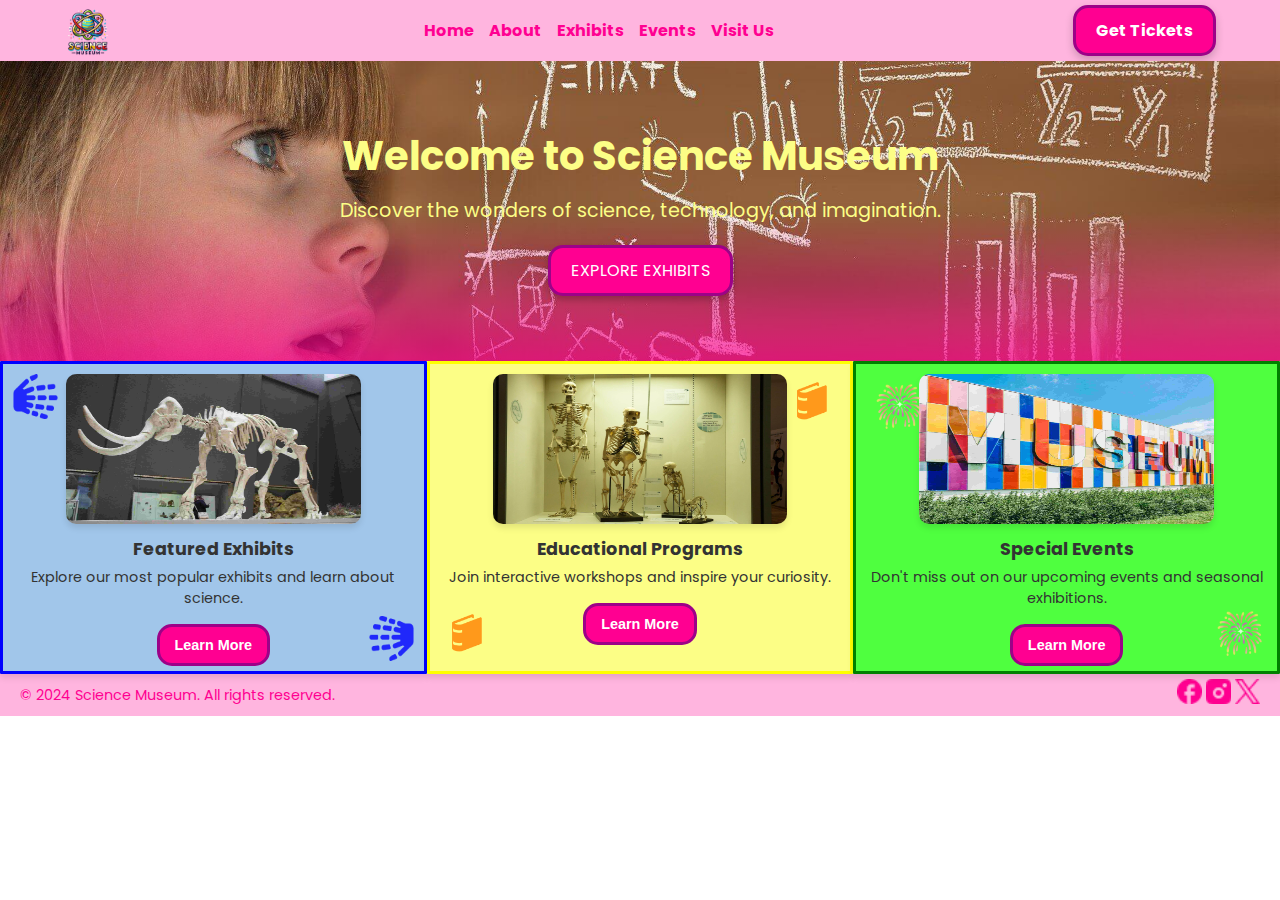
<file: index.html>
<!DOCTYPE html>
<html lang="en">

<head>
  <meta charset="UTF-8">
  <meta name="viewport" content="width=device-width, initial-scale=1.0">
  <title>Science Museum - Home</title>
  <link rel="stylesheet" href="Assets/css/home.css">
  <link rel="preconnect" href="https://fonts.googleapis.com">
  <link href="https://fonts.googleapis.com/css2?family=Poppins:wght@300;400;600;700&display=swap" rel="stylesheet">
</head>

<body>
  <!-- Header -->
  <header>
    <img src="Assets/images/science-museum-logo.png" alt="Logo" class="logo">
    <nav>
      <a href="index.html">Home</a>
      <a href="about.html">About</a>
      <a href="exhibits.html">Exhibits</a>
      <a href="events.html">Events</a>
      <a href="visit-us.html">Visit Us</a>
    </nav>
    <a href="get-tickets.html" class="btn-get-tickets">Get Tickets</a>
  </header>

  <!-- Hero Section -->
  <section class="hero">
    <div class="hero-text">
      <h1>Welcome to Science Museum</h1>
      <p>Discover the wonders of science, technology, and imagination.</p>
      <a href="exhibits.html" class="btn-explore">Explore Exhibits</a>
  </section>
  <!-- Cards Section -->
  <div class="cards">
    <div class="cards-section">
      <!-- Card 1 -->
      <div class="card-container card-featured">
        <img src="Assets/images/thumbnails/featured-exhibits-home.jpg" alt="Mammoth" class="card-image" />
        <img src="Assets/icons/hands-icon.png" alt="Hands Icon" class="icon icon-featured-left" />
        <img src="Assets/icons/hands-icon.png" alt="Hands Icon" class="icon icon-featured-right" />
        <div class="card-content">
          <h3>Featured Exhibits</h3>
          <p>Explore our most popular exhibits and learn about science.</p>
          <button class="learn-more-btn">Learn More</button>
        </div>
      </div>

      <!-- Card 2 -->
      <div class="card-container card-educational">
        <img src="Assets/images/thumbnails/educational-programs.jpg" alt="Skeleton" class="card-image" />
        <img src="Assets/icons/book-icon.png" alt="Book Icon" class="icon icon-educational-left" />
        <img src="Assets/icons/book-icon.png" alt="Book Icon" class="icon icon-educational-right" />
        <div class="card-content">
          <h3>Educational Programs</h3>
          <p>Join interactive workshops and inspire your curiosity.</p>
          <button class="learn-more-btn">Learn More</button>
        </div>
      </div>

      <!-- Card 3 -->
      <div class="card-container card-special">
        <img src="Assets/images/thumbnails/special-events.jpg" alt="Museum" class="card-image" />
        <img src="Assets/icons/fireworks-icon.png" alt="Fireworks Icon" class="icon icon-special-left" />
        <img src="Assets/icons/fireworks-icon.png" alt="Fireworks Icon" class="icon icon-special-right" />
        <div class="card-content">
          <h3>Special Events</h3>
          <p>Don't miss out on our upcoming events and seasonal exhibitions.</p>
          <button class="learn-more-btn">Learn More</button>
        </div>
      </div>
    </div>


    <!-- Footer -->
    <footer>
      <p>© 2024 Science Museum. All rights reserved.</p>
      <div class="social-icons">
        <img src="Assets/icons/facebook-icon.png" alt="Facebook">
        <img src="Assets/icons/instagram-icon.png" alt="Instagram">
        <img src="Assets/icons/X-icon.png" alt="X (Twitter)">
      </div>
    </footer>
</body>

</html>
</file>
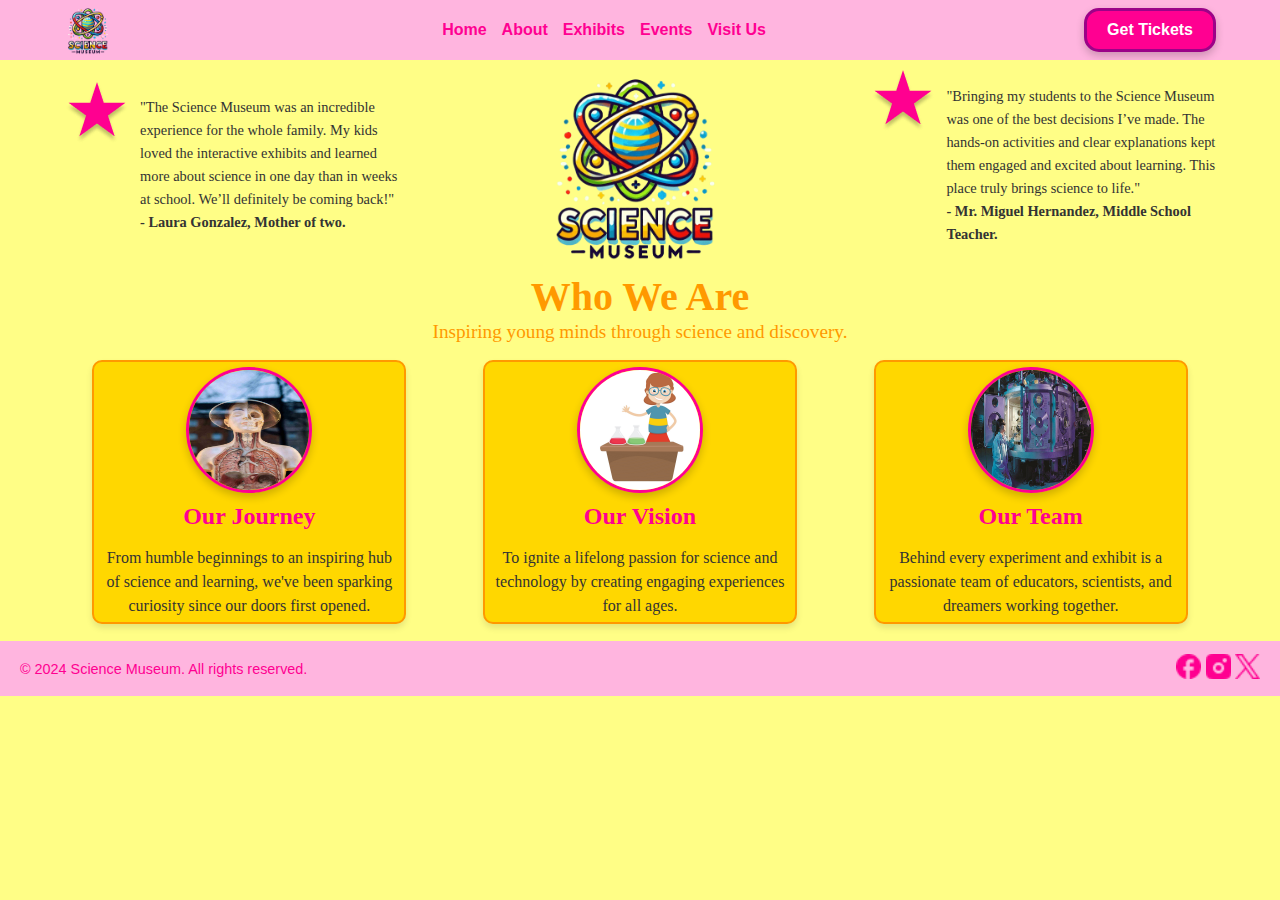
<file: about.html>
<!DOCTYPE html>
<html lang="en">

<head>
    <meta charset="UTF-8">
    <meta name="viewport" content="width=device-width, initial-scale=1.0">
    <title>About - Science Museum</title>
    <link rel="stylesheet" href="Assets/css/about.css">
</head>

<body>
    <!-- Header -->
    <header>
        <img src="Assets/images/science-museum-logo.png" alt="Science Museum Logo" class="logo">
        <nav>
            <a href="index.html">Home</a>
            <a href="about.html">About</a>
            <a href="exhibits.html">Exhibits</a>
            <a href="events.html">Events</a>
            <a href="visit.html">Visit Us</a>
        </nav>
        <a href="get-tickets.html" class="btn-get-tickets">Get Tickets</a>
    </header>

    <!-- Testimonials section and Logo -->
    <div class="testimonials-section">
        <div class="testimonial left">
            <img src="Assets/icons/quote-star.png" alt="Star Icon" class="star-icon">
            <p>
                <span>"The Science Museum was an incredible experience for the whole family. My kids loved the
                    interactive exhibits and learned more about science in one day than in weeks at school. We’ll
                    definitely be coming back!"</span>
                <br><strong>- Laura Gonzalez, Mother of two.</strong>
            </p>
        </div>
        <div class="logo-center">
            <img src="Assets/images/science-museum-logo.png" alt="Science Museum Logo">
        </div>
        <div class="testimonial right">
            <img src="Assets/icons/quote-star.png" alt="Star Icon" class="star-icon">
            <p>
                <span>"Bringing my students to the Science Museum was one of the best decisions I’ve made. The hands-on
                    activities and clear explanations kept them engaged and excited about learning. This place truly
                    brings science to life."</span>
                <br><strong>- Mr. Miguel Hernandez, Middle School Teacher.</strong>
            </p>
        </div>
    </div>

    <!-- Title Principal -->
    <div class="who-we-are-section">
        <h1>Who We Are</h1>
        <p>Inspiring young minds through science and discovery.</p>
    </div>
    <!-- Section Our Journey, Vision, Team -->
    <div class="our-section">
        <div class="our-card">
            <img src="Assets/images/our-journey.jpg" alt="Journey Image" class="circle-image">
            <h3>Our Journey</h3>
            <p>From humble beginnings to an inspiring hub of science and learning, we've been sparking curiosity since
                our doors first opened.</p>
        </div>
        <div class="our-card">
            <img src="Assets/images/our-vision.jpg" alt="Vision Image" class="circle-image">
            <h3>Our Vision</h3>
            <p>To ignite a lifelong passion for science and technology by creating engaging experiences for all ages.
            </p>
        </div>
        <div class="our-card">
            <img src="Assets/images/our-team.jpg" alt="Team Image" class="circle-image">
            <h3>Our Team</h3>
            <p>Behind every experiment and exhibit is a passionate team of educators, scientists, and dreamers working
                together.</p>
        </div>
    </div>

    <!-- Footer -->
    <footer>
        <p>© 2024 Science Museum. All rights reserved.</p>
        <div class="social-icons">
            <img src="Assets/icons/facebook-icon.png" alt="Facebook">
            <img src="Assets/icons/instagram-icon.png" alt="Instagram">
            <img src="Assets/icons/X-icon.png" alt="X (Twitter)">
        </div>
    </footer>
</body>

</html>
</file>
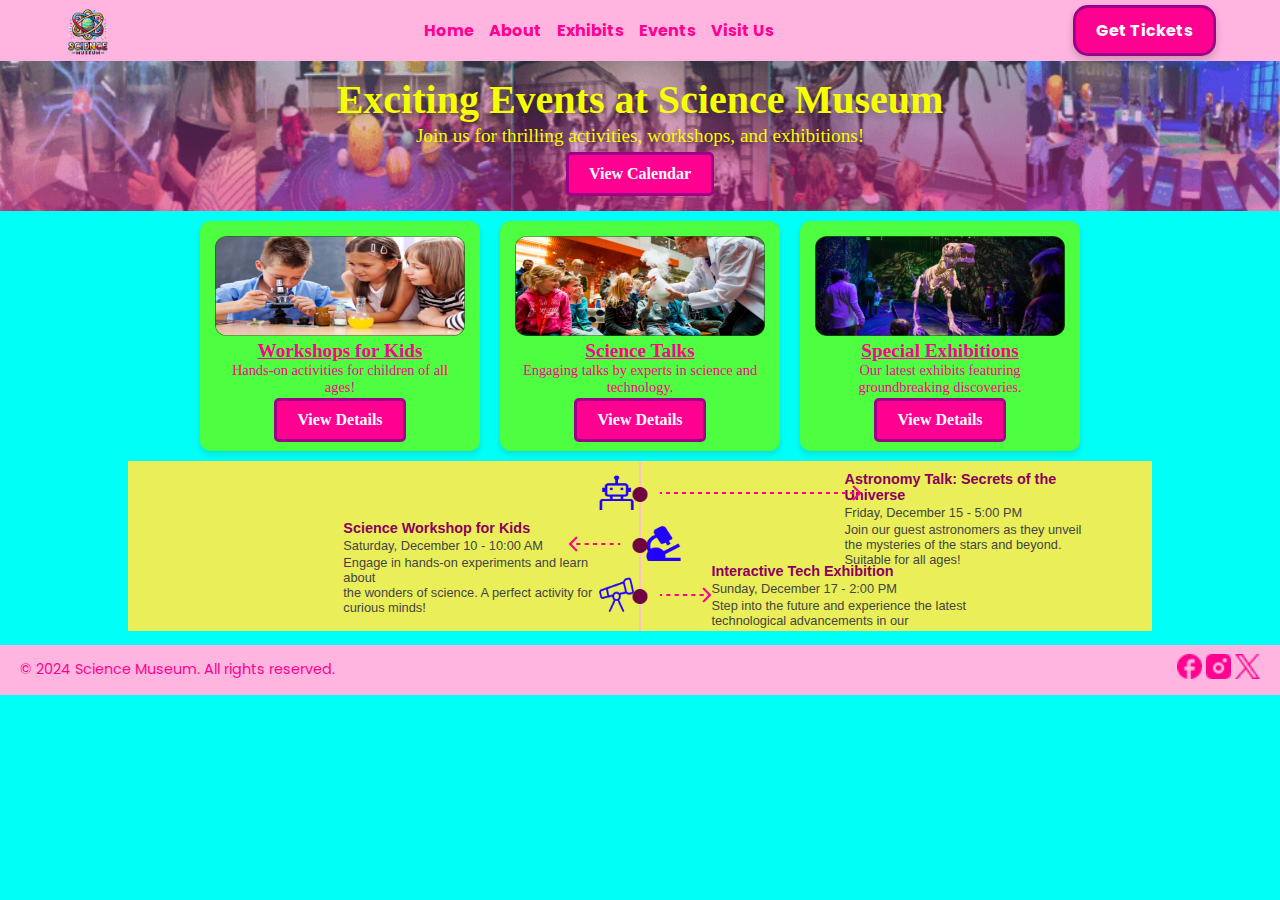
<file: events.html>
<!DOCTYPE html>
<html lang="en">

<head>
  <meta charset="UTF-8">
  <meta name="viewport" content="width=device-width, initial-scale=1.0">
  <title>Events - Science Museum</title>
  <link rel="stylesheet" href="Assets/css/events.css">
  <link rel="preconnect" href="https://fonts.googleapis.com">
  <link href="https://fonts.googleapis.com/css2?family=Poppins:wght@300;400;600;700&display=swap" rel="stylesheet">
</head>

<body>
  <!-- Header -->
  <header>
    <img src="Assets/images/science-museum-logo.png" alt="Science Museum Logo" class="logo">
    <nav>
      <a href="index.html">Home</a>
      <a href="about.html">About</a>
      <a href="exhibits.html">Exhibits</a>
      <a href="events.html">Events</a>
      <a href="visit.html">Visit Us</a>
    </nav>
    <a href="tickets.html" class="btn-get-tickets">Get Tickets</a>
  </header>
  <!-- Hero Section -->
  <section class="hero-section">
    <div class="hero-overlay">
      <h1>Exciting Events at Science Museum</h1>
      <p>Join us for thrilling activities, workshops, and exhibitions!</p>
      <a href="#" class="btn-hero">View Calendar</a>
    </div>
  </section>
  <!-- Events Section -->
  <section class="events-section">
    <div class="event-card">
      <img src="Assets/images/workshops-for-kids.png" alt="Workshops for Kids">
      <h3>Workshops for Kids</h3>
      <p>Hands-on activities for children of all ages!</p>
      <a href="#" class="btn-event">View Details</a>
    </div>
    <div class="event-card">
      <img src="Assets/images/science-talks.png" alt="Science Talks">
      <h3>Science Talks</h3>
      <p>Engaging talks by experts in science and technology.</p>
      <a href="#" class="btn-event">View Details</a>
    </div>
    <div class="event-card">
      <img src="Assets/images/special-exhibitions.png" alt="Special Exhibitions">
      <h3>Special Exhibitions</h3>
      <p>Our latest exhibits featuring groundbreaking discoveries.</p>
      <a href="#" class="btn-event">View Details</a>
    </div>
  </section>

  <div class="timeline-container">
    <!-- Central Line -->
    <div class="timeline-line"></div>

    <!-- Circles -->
    <div class="circle circle-top">
      <img src="Assets/icons/icon-circle-point.png" alt="Circle Icon" />
    </div>
    <div class="circle circle-middle">
      <img src="Assets/icons/icon-circle-point.png" alt="Circle Icon" />
    </div>
    <div class="circle circle-bottom">
      <img src="Assets/icons/icon-circle-point.png" alt="Circle Icon" />
    </div>

    <!-- Event Icons -->
    <div class="event-icon event-top">
      <img src="Assets/icons/timeline-tech.png" alt="Tech Icon" />
    </div>
    <div class="event-icon event-middle">
      <img src="Assets/icons/timeline-workshops.png" alt="Workshops Icon" />
    </div>
    <div class="event-icon event-bottom">
      <img src="Assets/icons/timeline-astronomy.png" alt="Astronomy Icon" />
    </div>

    <!-- Arrows -->
    <div class="arrow arrow-top">
      <img src="Assets/icons/icon-arrow-top.png" alt="Left Arrow" />
    </div>
    <div class="arrow arrow-middle">
      <img src="Assets/icons/icon-arrow-middle.png" alt="Right Arrow" />
    </div>
    <div class="arrow arrow-bottom">
      <img src="Assets/icons/icon-arrow-down.png" alt="Left Arrow" />
    </div>
    <!-- Text Container -->
    <div class="text-container">
      <!-- Top Text -->
      <div class="text text-top">
        <h3>Astronomy Talk: Secrets of the Universe</h3>
        <p>Friday, December 15 - 5:00 PM</p>
        <p>Join our guest astronomers as they unveil the mysteries of the stars and beyond. Suitable for all ages!</p>
      </div>
      <!-- Middle Text -->
      <div class="text text-middle">
        <h3>Science Workshop for Kids</h3>
        <p>Saturday, December 10 - 10:00 AM</p>
        <p>Engage in hands-on experiments and learn about <br> the wonders of science. A perfect activity for curious
          minds!</p>
      </div>
      <!-- Bottom Text -->
      <div class="text text-bottom">
        <h3>Interactive Tech Exhibition</h3>
        <p>Sunday, December 17 - 2:00 PM</p>
        <p>Step into the future and experience the latest technological advancements in our interactive gallery!</p>
      </div>
    </div>
  </div>
  <!-- Footer -->
  <footer>
    <p>© 2024 Science Museum. All rights reserved.</p>
    <div class="social-icons">
      <img src="Assets/icons/facebook-icon.png" alt="Facebook">
      <img src="Assets/icons/instagram-icon.png" alt="Instagram">
      <img src="Assets/icons/X-icon.png" alt="X (Twitter)">
    </div>
  </footer>
</body>

</html>
</file>
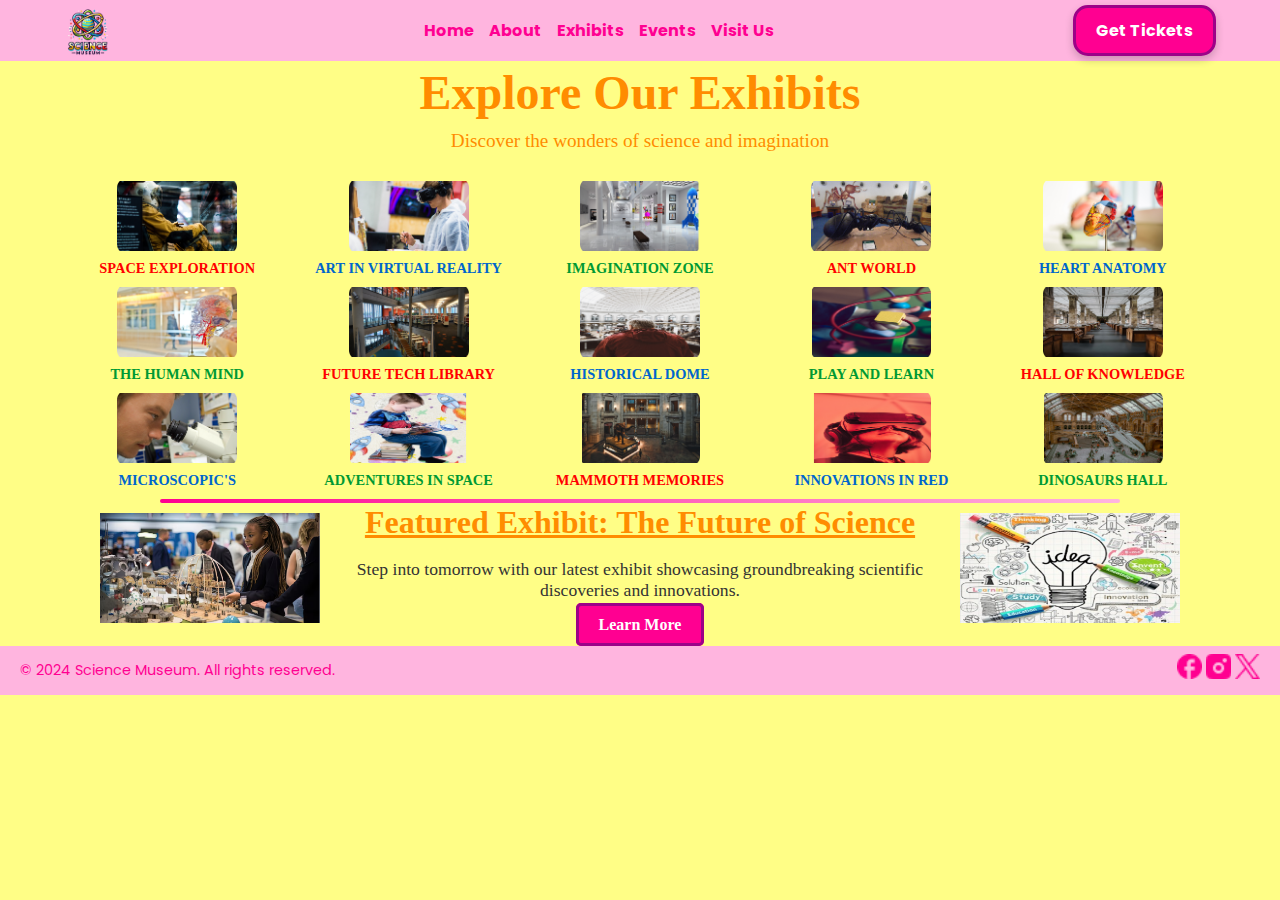
<file: exhibits.html>
<!DOCTYPE html>
<html lang="en">

<head>
  <meta charset="UTF-8">
  <meta name="viewport" content="width=device-width, initial-scale=1.0">
  <title>Exhibits - Science Museum</title>
  <link rel="stylesheet" href="Assets/css/exhibits.css">
  <link rel="preconnect" href="https://fonts.googleapis.com">
  <link href="https://fonts.googleapis.com/css2?family=Poppins:wght@300;400;600;700&display=swap" rel="stylesheet">
</head>

<body>
  <!-- Header -->
  <header>
    <img src="Assets/images/science-museum-logo.png" alt="Science Museum Logo" class="logo">
    <nav>
      <a href="index.html">Home</a>
      <a href="about.html">About</a>
      <a href="exhibits.html">Exhibits</a>
      <a href="events.html">Events</a>
      <a href="visit.html">Visit Us</a>
    </nav>
    <a href="tickets.html" class="btn-get-tickets">Get Tickets</a>
  </header>
  <!-- Hero Section -->
  <div class="hero-section">
    <div class="hero-content">
      <h1>Explore Our Exhibits</h1>
      <p>Discover the wonders of science and imagination</p>
    </div>
  </div>
  <!-- Exhibits Section -->
  <div class="exhibits-section">
    <div class="exhibit-grid">
      <!-- Exhibits Cards -->
      <div class="exhibit-card">
        <img src="Assets/images/thumbnails/space-exploration.png" alt="Space Exploration">
        <h3 class="title-red">Space Exploration</h3>
      </div>
      <div class="exhibit-card">
        <img src="Assets/images/thumbnails/art-virtual-reality.png" alt="Art in Virtual Reality">
        <h3 class="title-blue">Art in Virtual Reality</h3>
      </div>
      <div class="exhibit-card">
        <img src="Assets/images/thumbnails/imagination-zone.png" alt="Imagination Zone">
        <h3 class="title-green">Imagination Zone</h3>
      </div>
      <div class="exhibit-card">
        <img src="Assets/images/thumbnails/ant-world.png" alt="Ant World">
        <h3 class="title-red">Ant World</h3>
      </div>
      <div class="exhibit-card">
        <img src="Assets/images/thumbnails/heart-anatomy.png" alt="Heart Anatomy">
        <h3 class="title-blue">Heart Anatomy</h3>
      </div>
      <div class="exhibit-card">
        <img src="Assets/images/thumbnails/the-human-mind.png" alt="The Human Mind">
        <h3 class="title-green">The Human Mind</h3>
      </div>
      <div class="exhibit-card">
        <img src="Assets/images/thumbnails/future-tech-library.png" alt="Future Tech Library">
        <h3 class="title-red">Future Tech Library</h3>
      </div>
      <div class="exhibit-card">
        <img src="Assets/images/thumbnails/historical-dome.png" alt="Historical Dome">
        <h3 class="title-blue">Historical Dome</h3>
      </div>
      <div class="exhibit-card">
        <img src="Assets/images/thumbnails/play-and-learn.png" alt="Play and Learn">
        <h3 class="title-green">Play and Learn</h3>
      </div>
      <div class="exhibit-card">
        <img src="Assets/images/thumbnails/hall-of-knowledge.png" alt="Hall of Knowledge">
        <h3 class="title-red">Hall of Knowledge</h3>
      </div>
      <div class="exhibit-card">
        <img src="Assets/images/thumbnails/microscopics.png" alt="Microscopic's">
        <h3 class="title-blue">Microscopic's</h3>
      </div>
      <div class="exhibit-card">
        <img src="Assets/images/thumbnails/adventures-in-space.png" alt="Adventures in Space">
        <h3 class="title-green">Adventures in Space</h3>
      </div>
      <div class="exhibit-card">
        <img src="Assets/images/thumbnails/mammoth-memories.png" alt="Mammoth Memories">
        <h3 class="title-red">Mammoth Memories</h3>
      </div>
      <div class="exhibit-card">
        <img src="Assets/images/thumbnails/innovations-in-red.png" alt="Innovations in Red">
        <h3 class="title-blue">Innovations in Red</h3>
      </div>
      <div class="exhibit-card">
        <img src="Assets/images/thumbnails/dinosaurs-hall.png" alt="Dinosaurs Hall">
        <h3 class="title-green">Dinosaurs Hall</h3>
      </div>
    </div>
  </div>
  <!-- Separator -->
  <div class="separator"></div>

  <!-- Featured Exhibits Section -->

  <div class="featured-exhibit">
    <div class="exhibit-content">
      <img src="Assets/images/thumbnails/featured-exhibit.png" alt="Exhibit Image Left" class="exhibit-image left">
      <div class="exhibit-text">
        <h2>Featured Exhibit: The Future of Science</h2>
        <p>
          Step into tomorrow with our latest exhibit showcasing groundbreaking scientific discoveries and innovations.
        </p>
        <a href="#" class="btn-learn-more">Learn More</a>
      </div>
      <img src="Assets/images/thumbnails/idea-lightbulb.png" alt="Exhibit Image Right" class="exhibit-image right">
    </div>
  </div>

  <!-- Footer -->
  <footer>
    <p>© 2024 Science Museum. All rights reserved.</p>
    <div class="social-icons">
      <img src="Assets/icons/facebook-icon.png" alt="Facebook">
      <img src="Assets/icons/instagram-icon.png" alt="Instagram">
      <img src="Assets/icons/X-icon.png" alt="X (Twitter)">
    </div>
  </footer>
</body>

</html>
</file>
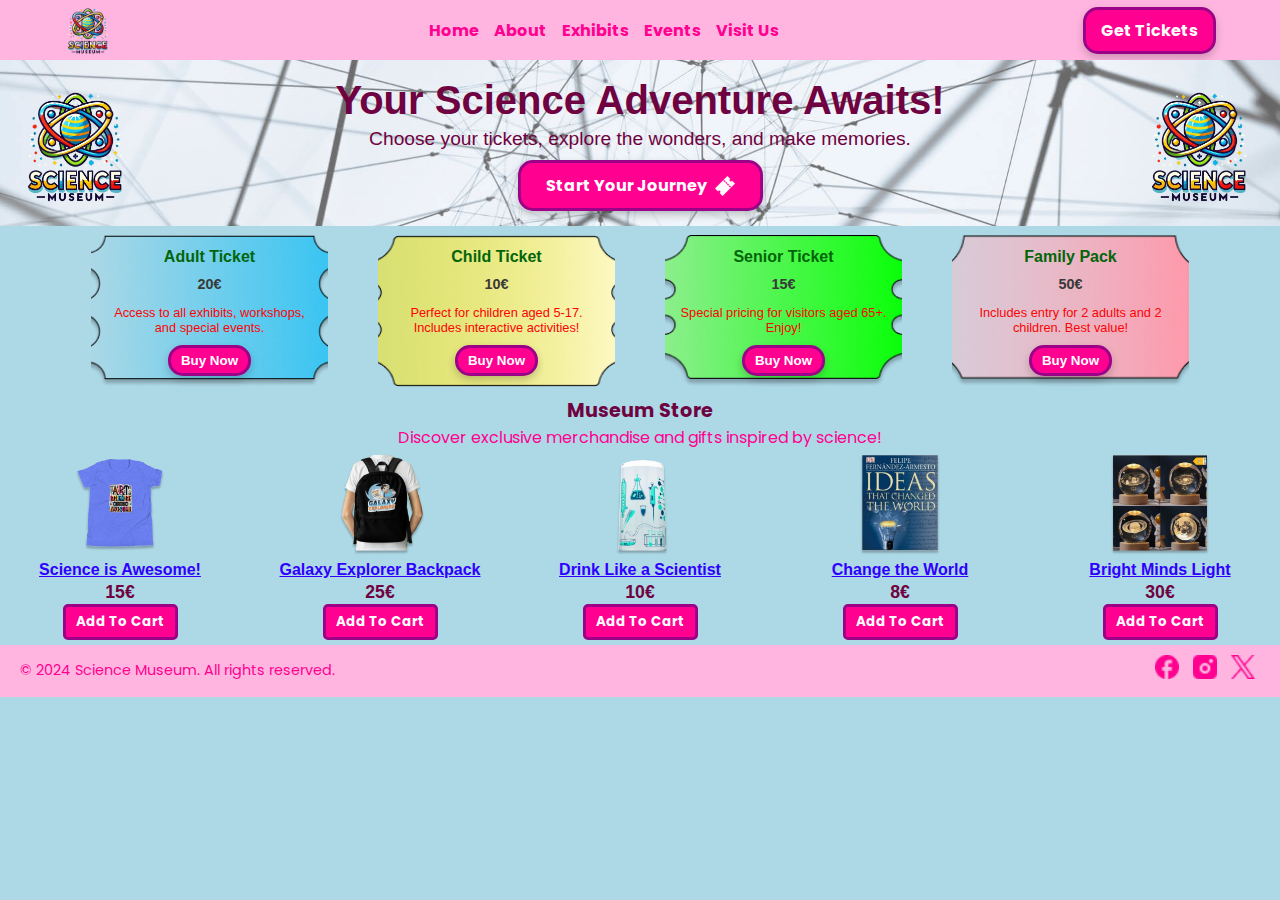
<file: get-tickets.html>
<!DOCTYPE html>
<html lang="en">

<head>
  <meta charset="UTF-8" />
  <meta name="viewport" content="width=device-width, initial-scale=1.0" />
  <title>Get Tickets - Science Museum</title>
  <link rel="stylesheet" href="Assets/css/get-tickets.css" />
  <link rel="preconnect" href="https://fonts.googleapis.com" />
  <link href="https://fonts.googleapis.com/css2?family=Poppins:wght@300;400;600;700&display=swap" rel="stylesheet" />
</head>

<body>
  <!-- Header -->
  <header>
    <img src="Assets/images/science-museum-logo.png" alt="Science Museum Logo" class="logo" />
    <nav>
      <a href="index.html">Home</a>
      <a href="about.html">About</a>
      <a href="exhibits.html">Exhibits</a>
      <a href="events.html">Events</a>
      <a href="visit.html">Visit Us</a>
    </nav>
    <a href="get-tickets.html" class="btn-get-tickets">Get Tickets</a>
  </header>
  <!-- Hero -->
  <section class="hero">
    <div class="hero-content">
      <!-- Left Icon -->
      <img src="Assets/images/science-museum-logo.png" alt="Left Icon" class="hero-icon">

      <!-- Title -->
      <div class="hero-text">
        <h1>Your Science Adventure Awaits!</h1>
        <h2>Choose your tickets, explore the wonders, and make memories.</h2>
        <a href="#" class="btn-hero">
          Start Your Journey
          <img src="Assets/icons/ticket-icon.png" alt="Arrow Icon" class="btn-icon">
        </a>
      </div>

      <!-- Right Icon -->
      <img src="Assets/images/science-museum-logo.png" alt="Right Icon" class="hero-icon">
    </div>
  </section>

  <!-- Tickets -->
  <section class="tickets">
    <div class="ticket" style="background-image: url('Assets/images/ticket-adult.png');">
      <div class="ticket-content">
        <h3>Adult Ticket</h3>
        <p class="price">20€</p>
        <p class="description">Access to all exhibits, workshops, and special events.</p>
        <button class="btn-buy">Buy Now</button>
      </div>
    </div>
    <div class="ticket" style="background-image: url('Assets/images/ticket-child.png');">
      <div class="ticket-content">
        <h3>Child Ticket</h3>
        <p class="price">10€</p>
        <p class="description">Perfect for children aged 5-17. Includes interactive activities!</p>
        <button class="btn-buy">Buy Now</button>
      </div>
    </div>
    <div class="ticket" style="background-image: url('Assets/images/ticket-senior.png');">
      <div class="ticket-content">
        <h3>Senior Ticket</h3>
        <p class="price">15€</p>
        <p class="description">Special pricing for visitors aged 65+. Enjoy!</p>
        <button class="btn-buy">Buy Now</button>
      </div>
    </div>
    <div class="ticket" style="background-image: url('Assets/images/ticket-family.png');">
      <div class="ticket-content">
        <h3>Family Pack</h3>
        <p class="price">50€</p>
        <p class="description">Includes entry for 2 adults and 2 children. Best value!</p>
        <button class="btn-buy">Buy Now</button>
      </div>
    </div>
  </section>
  <!-- Store -->
  <section class="store">
    <h2 class="store-title">Museum Store</h2>
    <p class="store-description">Discover exclusive merchandise and gifts inspired by science!</p>

    <div class="store-items">
      <!-- Item 1 -->
      <div class="store-item">
        <img src="Assets/images/science-awesome-tshirt.png" alt="Science is Awesome T-shirt" class="product-image">
        <h3 class="product-name">Science is Awesome!</h3>
        <p class="product-price">15€</p>
        <button class="add-to-cart">Add To Cart</button>
      </div>
      <!-- Item 2 -->
      <div class="store-item">
        <img src="Assets/images/galaxy-explorer-backpack.png" alt="Galaxy Explorer Backpack" class="product-image">
        <h3 class="product-name">Galaxy Explorer Backpack</h3>
        <p class="product-price">25€</p>
        <button class="add-to-cart">Add To Cart</button>
      </div>
      <!-- Item 3 -->
      <div class="store-item">
        <img src="Assets/images/drink-like-a-scientist.png" alt="Drink Like a Scientist" class="product-image">
        <h3 class="product-name">Drink Like a Scientist</h3>
        <p class="product-price">10€</p>
        <button class="add-to-cart">Add To Cart</button>
      </div>
      <!-- Itemo 4 -->
      <div class="store-item">
        <img src="Assets/images/ideas-that-changed-world.png" alt="Ideas That Change the World" class="product-image">
        <h3 class="product-name">Change the World</h3>
        <p class="product-price">8€</p>
        <button class="add-to-cart">Add To Cart</button>
      </div>
      <!-- Item 5 -->
      <div class="store-item">
        <img src="Assets/images/bright-minds-light.png" alt="Bright Minds Light" class="product-image">
        <h3 class="product-name">Bright Minds Light</h3>
        <p class="product-price">30€</p>
        <button class="add-to-cart">Add To Cart</button>
      </div>
    </div>
  </section>


  <!-- Footer -->
  <footer>
    <p>© 2024 Science Museum. All rights reserved.</p>
    <div class="social-icons">
      <img src="Assets/icons/facebook-icon.png" alt="Facebook" />
      <img src="Assets/icons/instagram-icon.png" alt="Instagram" />
      <img src="Assets/icons/X-icon.png" alt="X (Twitter)" />
    </div>
  </footer>
</body>

</html>
</file>
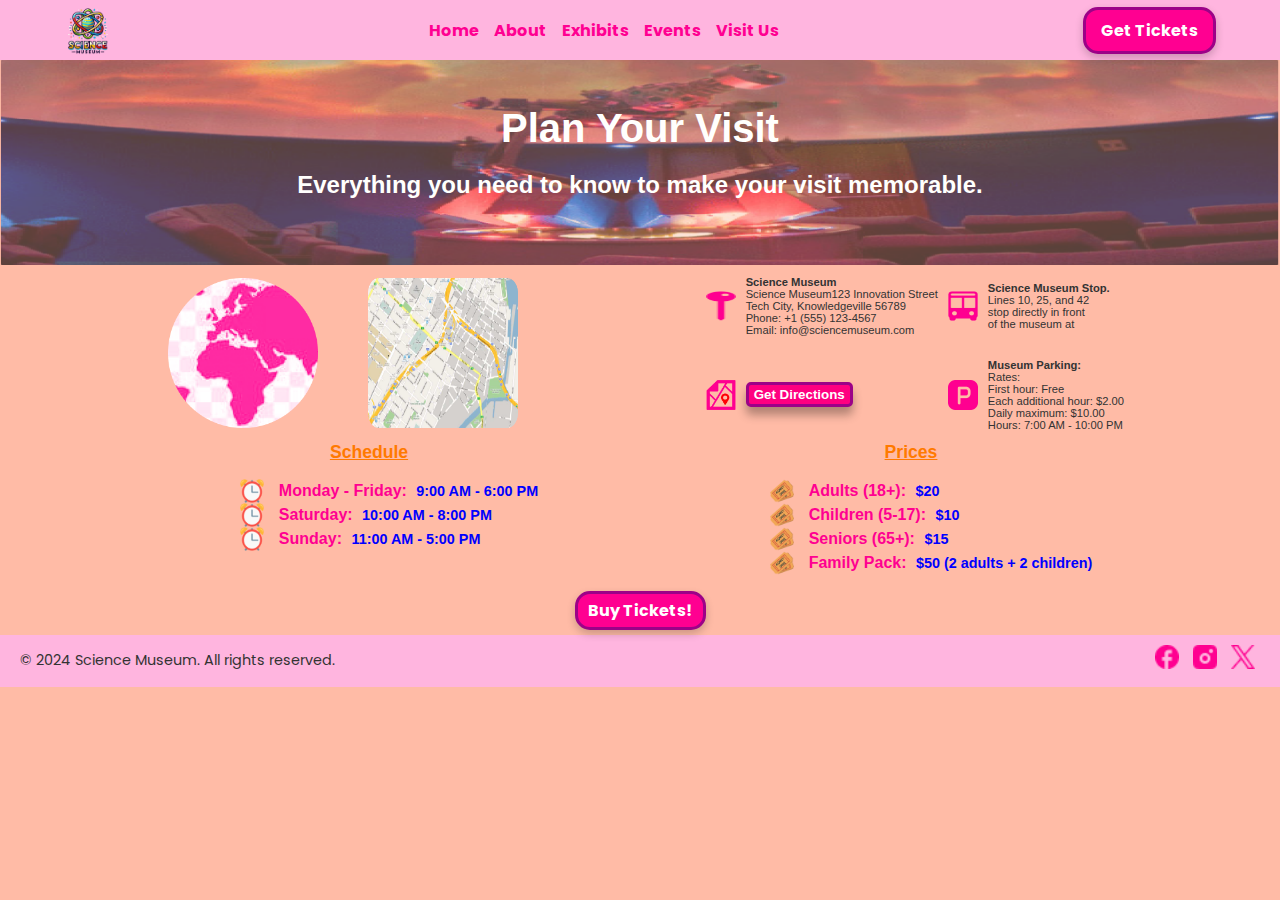
<file: visit.html>
<!DOCTYPE html>
<html lang="en">

<head>
    <meta charset="UTF-8" />
    <meta name="viewport" content="width=device-width, initial-scale=1.0" />
    <title>Visit Us - Science Museum</title>
    <link rel="stylesheet" href="Assets/css/visit-us.css" />
    <link rel="preconnect" href="https://fonts.googleapis.com" />
    <link href="https://fonts.googleapis.com/css2?family=Poppins:wght@300;400;600;700&display=swap" rel="stylesheet" />
</head>

<body>
    <!-- Header -->
    <header>
        <img src="Assets/images/science-museum-logo.png" alt="Science Museum Logo" class="logo" />
        <nav>
            <a href="index.html">Home</a>
            <a href="about.html">About</a>
            <a href="exhibits.html">Exhibits</a>
            <a href="events.html">Events</a>
            <a href="visit.html">Visit Us</a>
        </nav>
        <a href="get-tickets.html" class="btn-get-tickets">Get Tickets</a>
    </header>
    <!-- Hero Section -->
    <section class="hero">
        <div class="hero-text">
            <h1>Plan Your Visit</h1>
            <h2>Everything you need to know to make your visit memorable.</h2>
        </div>
    </section>
    <!-- Container Info -->
    <div class="info-container">
        <!-- Left Big Icons -->
        <div class="left-icons">
            <img src="Assets/icons/icon-world.png" alt="World Icon" class="big-icon" />
            <img src="Assets/icons/icon-map-location.png" alt="Map Icon" class="big-icon" />
        </div>

        <!-- Right Icons -->
        <div class="right-icons">
            <div class="icon-text">
                <img src="Assets/icons/icon-directions.png" alt="Directions Icon" class="small-icon" />
                <p>
                    <strong>Science Museum</strong><br />Science Museum123 Innovation
                    Street <br />Tech City, Knowledgeville 56789 <br />Phone: +1 (555)
                    123-4567 <br />Email: info@sciencemuseum.com
                </p>
            </div>
            <div class="icon-text">
                <img src="Assets/icons/icon-bus.png" alt="Bus Icon" class="small-icon" />
                <p>
                    <strong>Science Museum Stop. </strong><br />Lines 10, 25, and 42
                    <br />stop directly in front <br />
                    of the museum at
                </p>
            </div>
            <div class="icon-text">
                <img src="Assets/icons/icon-map-directions.png" alt="Map Directions Icon" class="small-icon" />
                <button class="btn">Get Directions</button>
            </div>
            <div class="icon-text">
                <img src="Assets/icons/icon-parking.png" alt="Parking Icon" class="small-icon" />
                <p>
                    <strong>Museum Parking:</strong><br />
                    Rates: <br />First hour: Free <br />Each additional hour: $2.00
                    <br />Daily maximum: $10.00 <br />Hours: 7:00 AM - 10:00 PM
                </p>
            </div>
        </div>
    </div>
    <!-- Bottom Information Container -->
    <div class="info-container-down">
        <!-- Schedule COntainer -->
        <div class="schedule-container">
            <h3 class="section-title">Schedule</h3>
            <ul class="schedule-list">
                <li>
                    <img src="Assets/icons/icon-watch.png" alt="Clock Icon" class="schedule-icon" />
                    <span>
                        <h4>Monday - Friday:</h4>
                        <h5>9:00 AM - 6:00 PM</h5>
                    </span>
                </li>
                <li>
                    <img src="Assets/icons/icon-watch.png" alt="Clock Icon" class="schedule-icon" />
                    <span>
                        <h4>Saturday:</h4>
                        <h5>10:00 AM - 8:00 PM</h5>
                    </span>
                </li>
                <li>
                    <img src="Assets/icons/icon-watch.png" alt="Clock Icon" class="schedule-icon" />
                    <span>
                        <h4>Sunday:</h4>
                        <h5>11:00 AM - 5:00 PM</h5>
                    </span>
                </li>
            </ul>
        </div>
        <!-- Prices Container -->
        <div class="prices-container">
            <h3 class="section-title">Prices</h3>
            <ul class="prices-list">
                <li>
                    <img src="Assets/icons/icon-ticket.png" alt="Ticket Icon" class="prices-icon" />
                    <span>
                        <h4>Adults (18+):</h4>
                        <h5>$20</h5>
                    </span>
                </li>
                <li>
                    <img src="Assets/icons/icon-ticket.png" alt="Ticket Icon" class="prices-icon" />
                    <span>
                        <h4>Children (5-17):</h4>
                        <h5>$10</h5>
                    </span>
                </li>
                <li>
                    <img src="Assets/icons/icon-ticket.png" alt="Ticket Icon" class="prices-icon" />
                    <span>
                        <h4>Seniors (65+):</h4>
                        <h5>$15</h5>
                    </span>
                </li>
                <li>
                    <img src="Assets/icons/icon-ticket.png" alt="Ticket Icon" class="prices-icon" />
                    <span>
                        <h4>Family Pack:</h4>
                        <h5>$50 (2 adults + 2 children)</h5>
                    </span>
                </li>
            </ul>
        </div>
    </div>
    <!-- Button -->
    <div class="container-button">
        <a href="get-tickets.html" class="btn-buy-tickets">Buy Tickets!</a>
    </div>
    <!-- Footer -->
    <footer>
        <p>© 2024 Science Museum. All rights reserved.</p>
        <div class="social-icons">
            <img src="Assets/icons/facebook-icon.png" alt="Facebook" />
            <img src="Assets/icons/instagram-icon.png" alt="Instagram" />
            <img src="Assets/icons/X-icon.png" alt="X (Twitter)" />
        </div>
    </footer>
</body>

</html>
</file>
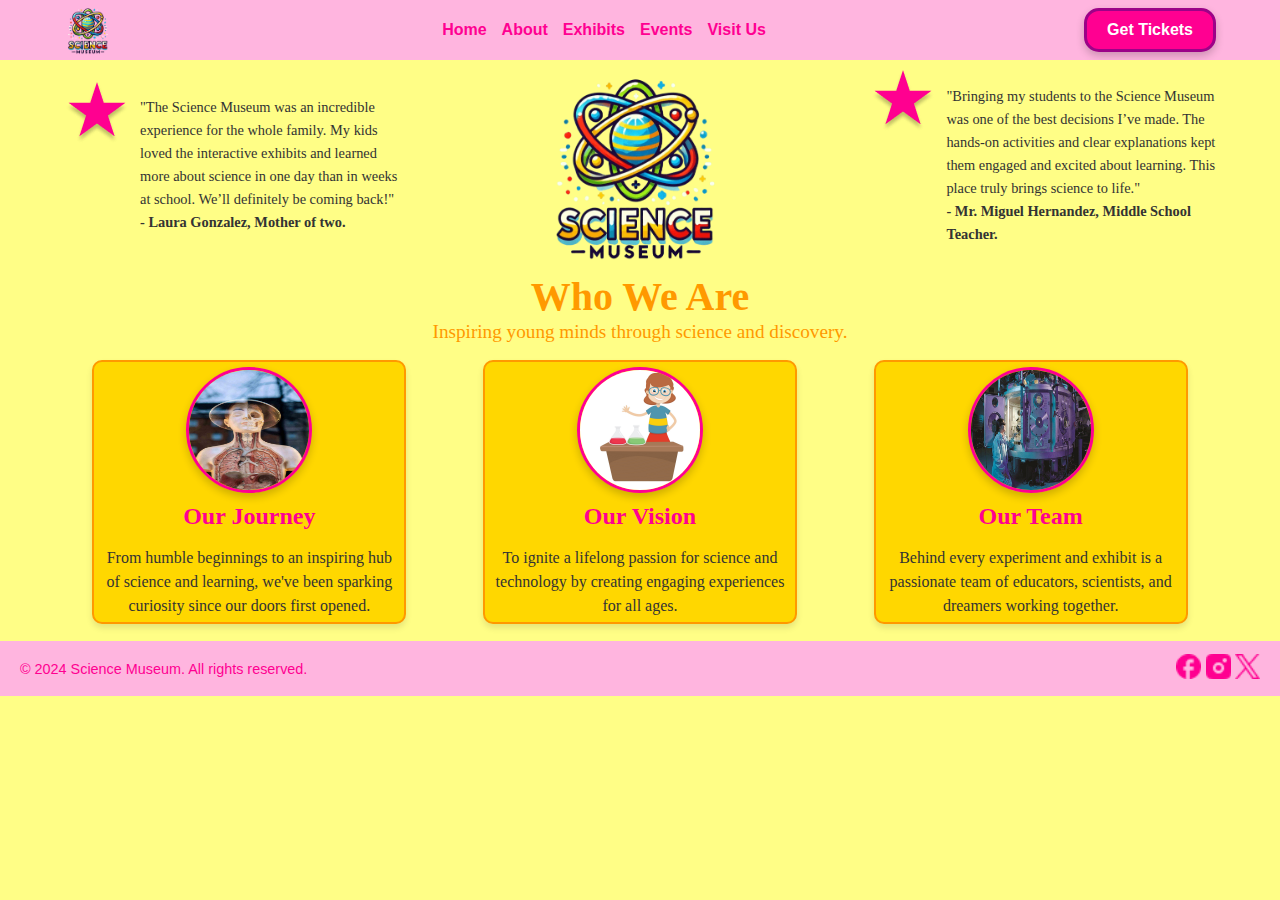
<file: Assets/pages/about.html>
<!DOCTYPE html>
<html lang="en">

<head>
    <meta charset="UTF-8">
    <meta name="viewport" content="width=device-width, initial-scale=1.0">
    <title>About - Science Museum</title>
    <link rel="stylesheet" href="../css/about.css">
</head>

<body>
    <!-- Header -->
    <header>
        <img src="../images/science-museum-logo.png" alt="Science Museum Logo" class="logo">
        <nav>
            <a href="index.html">Home</a>
            <a href="about.html">About</a>
            <a href="exhibits.html">Exhibits</a>
            <a href="events.html">Events</a>
            <a href="visit.html">Visit Us</a>
        </nav>
        <a href="get-tickets.html" class="btn-get-tickets">Get Tickets</a>
    </header>

    <!-- Testimonials section and Logo -->
    <div class="testimonials-section">
        <div class="testimonial left">
            <img src="../icons/quote-star.png" alt="Star Icon" class="star-icon">
            <p>
                <span>"The Science Museum was an incredible experience for the whole family. My kids loved the
                    interactive exhibits and learned more about science in one day than in weeks at school. We’ll
                    definitely be coming back!"</span>
                <br><strong>- Laura Gonzalez, Mother of two.</strong>
            </p>
        </div>
        <div class="logo-center">
            <img src="../images/science-museum-logo.png" alt="Science Museum Logo">
        </div>
        <div class="testimonial right">
            <img src="../icons/quote-star.png" alt="Star Icon" class="star-icon">
            <p>
                <span>"Bringing my students to the Science Museum was one of the best decisions I’ve made. The hands-on
                    activities and clear explanations kept them engaged and excited about learning. This place truly
                    brings science to life."</span>
                <br><strong>- Mr. Miguel Hernandez, Middle School Teacher.</strong>
            </p>
        </div>
    </div>

    <!-- Title Principal -->
    <div class="who-we-are-section">
        <h1>Who We Are</h1>
        <p>Inspiring young minds through science and discovery.</p>
    </div>
    <!-- Section Our Journey, Vision, Team -->
    <div class="our-section">
        <div class="our-card">
            <img src="../images/our-journey.jpg" alt="Journey Image" class="circle-image">
            <h3>Our Journey</h3>
            <p>From humble beginnings to an inspiring hub of science and learning, we've been sparking curiosity since
                our doors first opened.</p>
        </div>
        <div class="our-card">
            <img src="../images/our-vision.jpg" alt="Vision Image" class="circle-image">
            <h3>Our Vision</h3>
            <p>To ignite a lifelong passion for science and technology by creating engaging experiences for all ages.
            </p>
        </div>
        <div class="our-card">
            <img src="../images/our-team.jpg" alt="Team Image" class="circle-image">
            <h3>Our Team</h3>
            <p>Behind every experiment and exhibit is a passionate team of educators, scientists, and dreamers working
                together.</p>
        </div>
    </div>

    <!-- Footer -->
    <footer>
        <p>© 2024 Science Museum. All rights reserved.</p>
        <div class="social-icons">
            <img src="../icons/facebook-icon.png" alt="Facebook">
            <img src="../icons/instagram-icon.png" alt="Instagram">
            <img src="../icons/X-icon.png" alt="X (Twitter)">
        </div>
    </footer>
</body>

</html>
</file>
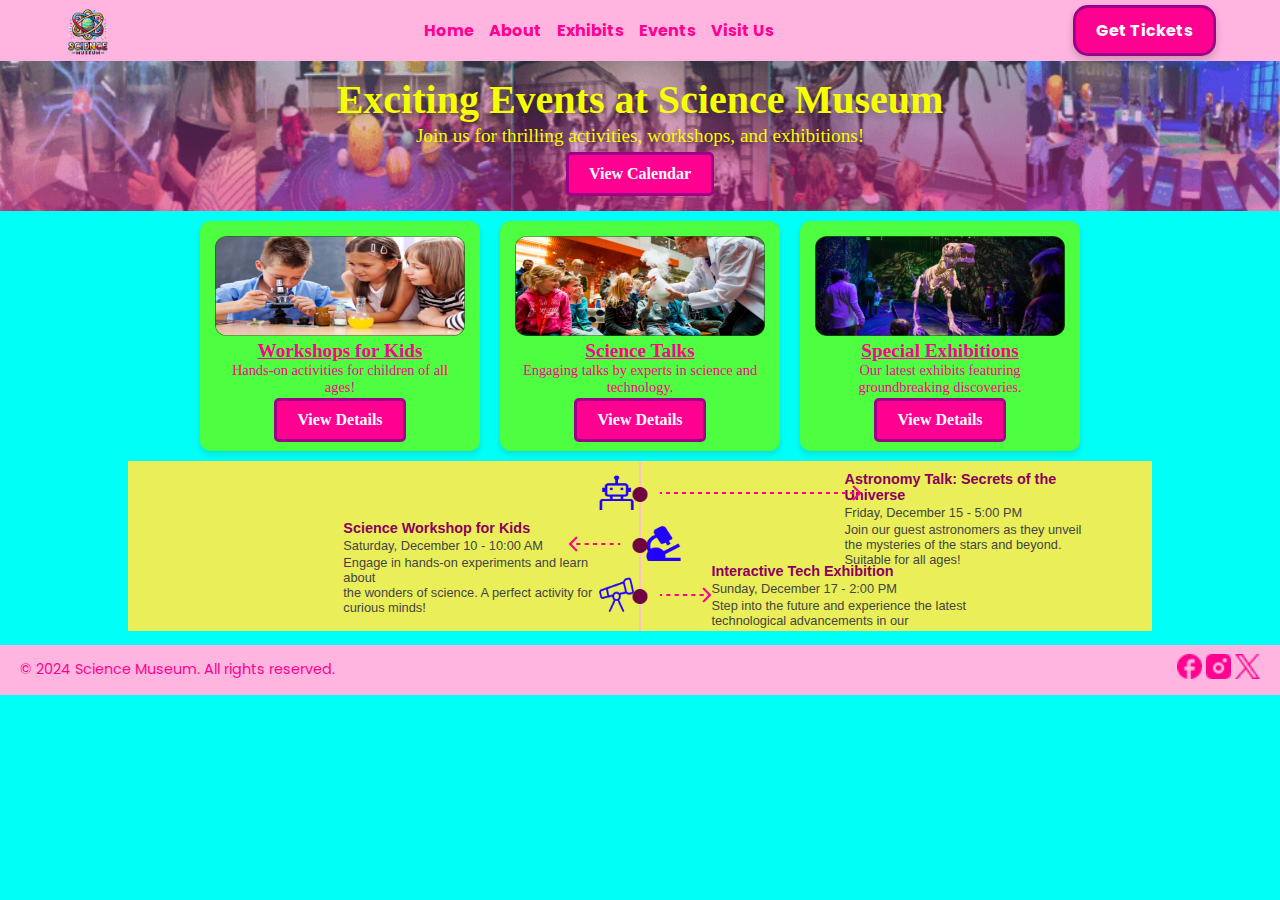
<file: Assets/pages/events.html>
<!DOCTYPE html>
<html lang="en">

<head>
  <meta charset="UTF-8">
  <meta name="viewport" content="width=device-width, initial-scale=1.0">
  <title>Events - Science Museum</title>
  <link rel="stylesheet" href="../css/events.css">
  <link rel="preconnect" href="https://fonts.googleapis.com">
  <link href="https://fonts.googleapis.com/css2?family=Poppins:wght@300;400;600;700&display=swap" rel="stylesheet">
</head>

<body>
  <!-- Header -->
  <header>
    <img src="../images/science-museum-logo.png" alt="Science Museum Logo" class="logo">
    <nav>
      <a href="index.html">Home</a>
      <a href="about.html">About</a>
      <a href="exhibits.html">Exhibits</a>
      <a href="events.html">Events</a>
      <a href="visit.html">Visit Us</a>
    </nav>
    <a href="tickets.html" class="btn-get-tickets">Get Tickets</a>
  </header>
  <!-- Hero Section -->
  <section class="hero-section">
    <div class="hero-overlay">
      <h1>Exciting Events at Science Museum</h1>
      <p>Join us for thrilling activities, workshops, and exhibitions!</p>
      <a href="#" class="btn-hero">View Calendar</a>
    </div>
  </section>
  <!-- Events Section -->
  <section class="events-section">
    <div class="event-card">
      <img src="../images/workshops-for-kids.png" alt="Workshops for Kids">
      <h3>Workshops for Kids</h3>
      <p>Hands-on activities for children of all ages!</p>
      <a href="#" class="btn-event">View Details</a>
    </div>
    <div class="event-card">
      <img src="../images/science-talks.png" alt="Science Talks">
      <h3>Science Talks</h3>
      <p>Engaging talks by experts in science and technology.</p>
      <a href="#" class="btn-event">View Details</a>
    </div>
    <div class="event-card">
      <img src="../images/special-exhibitions.png" alt="Special Exhibitions">
      <h3>Special Exhibitions</h3>
      <p>Our latest exhibits featuring groundbreaking discoveries.</p>
      <a href="#" class="btn-event">View Details</a>
    </div>
  </section>

  <div class="timeline-container">
    <!-- Central Line -->
    <div class="timeline-line"></div>

    <!-- Circles -->
    <div class="circle circle-top">
      <img src="../icons/icon-circle-point.png" alt="Circle Icon" />
    </div>
    <div class="circle circle-middle">
      <img src="../icons/icon-circle-point.png" alt="Circle Icon" />
    </div>
    <div class="circle circle-bottom">
      <img src="../icons/icon-circle-point.png" alt="Circle Icon" />
    </div>

    <!-- Event Icons -->
    <div class="event-icon event-top">
      <img src="../icons/timeline-tech.png" alt="Tech Icon" />
    </div>
    <div class="event-icon event-middle">
      <img src="../icons/timeline-workshops.png" alt="Workshops Icon" />
    </div>
    <div class="event-icon event-bottom">
      <img src="../icons/timeline-astronomy.png" alt="Astronomy Icon" />
    </div>

    <!-- Arrows -->
    <div class="arrow arrow-top">
      <img src="../icons/icon-arrow-top.png" alt="Left Arrow" />
    </div>
    <div class="arrow arrow-middle">
      <img src="../icons/icon-arrow-middle.png" alt="Right Arrow" />
    </div>
    <div class="arrow arrow-bottom">
      <img src="../icons/icon-arrow-down.png" alt="Left Arrow" />
    </div>
    <!-- Text Container -->
    <div class="text-container">
      <!-- Top Text -->
      <div class="text text-top">
        <h3>Astronomy Talk: Secrets of the Universe</h3>
        <p>Friday, December 15 - 5:00 PM</p>
        <p>Join our guest astronomers as they unveil the mysteries of the stars and beyond. Suitable for all ages!</p>
      </div>
      <!-- Middle Text -->
      <div class="text text-middle">
        <h3>Science Workshop for Kids</h3>
        <p>Saturday, December 10 - 10:00 AM</p>
        <p>Engage in hands-on experiments and learn about <br> the wonders of science. A perfect activity for curious
          minds!</p>
      </div>
      <!-- Bottom Text -->
      <div class="text text-bottom">
        <h3>Interactive Tech Exhibition</h3>
        <p>Sunday, December 17 - 2:00 PM</p>
        <p>Step into the future and experience the latest technological advancements in our interactive gallery!</p>
      </div>
    </div>
  </div>
  <!-- Footer -->
  <footer>
    <p>© 2024 Science Museum. All rights reserved.</p>
    <div class="social-icons">
      <img src="../icons/facebook-icon.png" alt="Facebook">
      <img src="../icons/instagram-icon.png" alt="Instagram">
      <img src="../icons/X-icon.png" alt="X (Twitter)">
    </div>
  </footer>
</body>

</html>
</file>
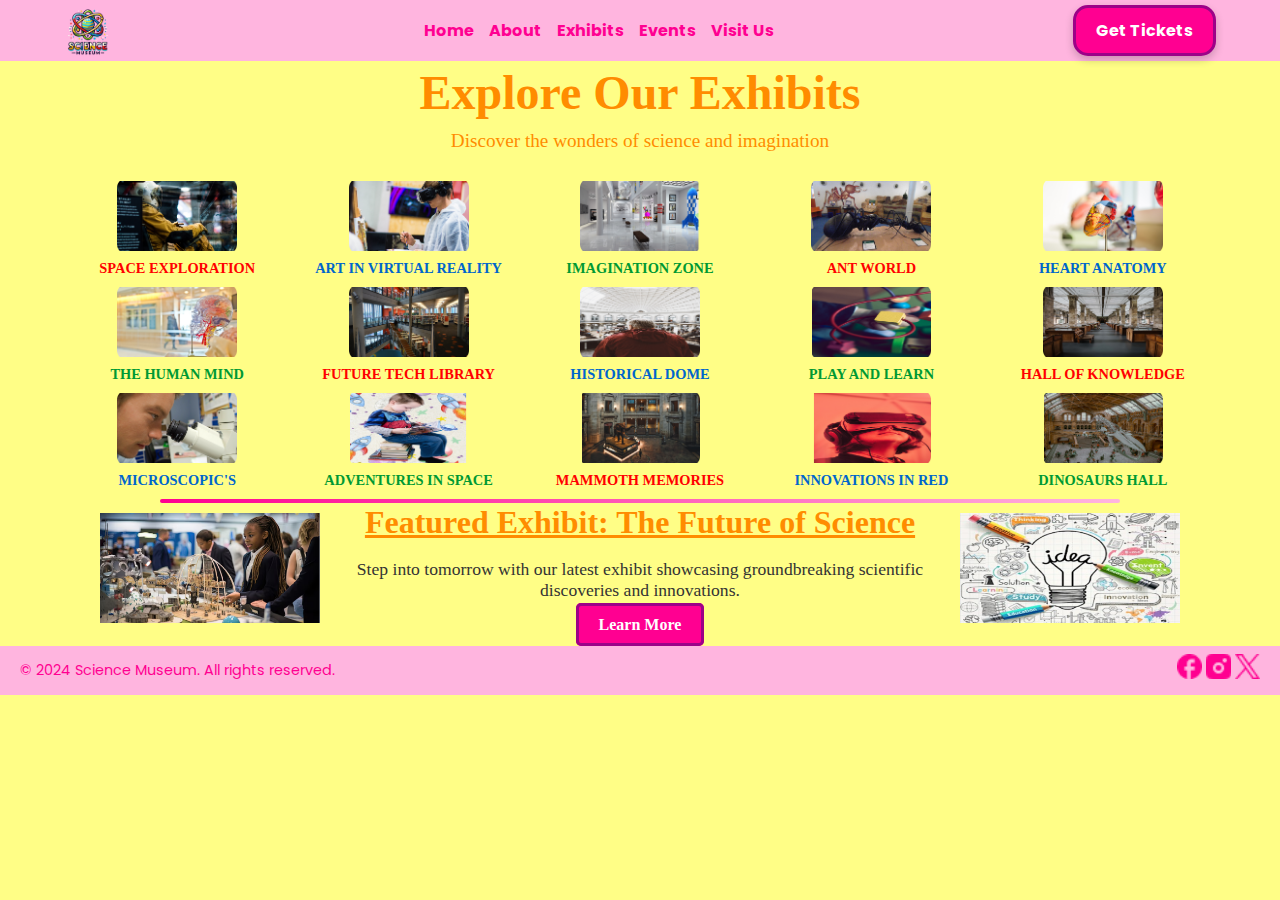
<file: Assets/pages/exhibits.html>
<!DOCTYPE html>
<html lang="en">

<head>
  <meta charset="UTF-8">
  <meta name="viewport" content="width=device-width, initial-scale=1.0">
  <title>Exhibits - Science Museum</title>
  <link rel="stylesheet" href="../css/exhibits.css">
  <link rel="preconnect" href="https://fonts.googleapis.com">
  <link href="https://fonts.googleapis.com/css2?family=Poppins:wght@300;400;600;700&display=swap" rel="stylesheet">
</head>

<body>
  <!-- Header -->
  <header>
    <img src="../images/science-museum-logo.png" alt="Science Museum Logo" class="logo">
    <nav>
      <a href="index.html">Home</a>
      <a href="about.html">About</a>
      <a href="exhibits.html">Exhibits</a>
      <a href="events.html">Events</a>
      <a href="visit.html">Visit Us</a>
    </nav>
    <a href="tickets.html" class="btn-get-tickets">Get Tickets</a>
  </header>
  <!-- Hero Section -->
  <div class="hero-section">
    <div class="hero-content">
      <h1>Explore Our Exhibits</h1>
      <p>Discover the wonders of science and imagination</p>
    </div>
  </div>
  <!-- Exhibits Section -->
  <div class="exhibits-section">
    <div class="exhibit-grid">
      <!-- Exhibits Cards -->
      <div class="exhibit-card">
        <img src="../images/thumbnails/space-exploration.png" alt="Space Exploration">
        <h3 class="title-red">Space Exploration</h3>
      </div>
      <div class="exhibit-card">
        <img src="../images/thumbnails/art-virtual-reality.png" alt="Art in Virtual Reality">
        <h3 class="title-blue">Art in Virtual Reality</h3>
      </div>
      <div class="exhibit-card">
        <img src="../images/thumbnails/imagination-zone.png" alt="Imagination Zone">
        <h3 class="title-green">Imagination Zone</h3>
      </div>
      <div class="exhibit-card">
        <img src="../images/thumbnails/ant-world.png" alt="Ant World">
        <h3 class="title-red">Ant World</h3>
      </div>
      <div class="exhibit-card">
        <img src="../images/thumbnails/heart-anatomy.png" alt="Heart Anatomy">
        <h3 class="title-blue">Heart Anatomy</h3>
      </div>
      <div class="exhibit-card">
        <img src="../images/thumbnails/the-human-mind.png" alt="The Human Mind">
        <h3 class="title-green">The Human Mind</h3>
      </div>
      <div class="exhibit-card">
        <img src="../images/thumbnails/future-tech-library.png" alt="Future Tech Library">
        <h3 class="title-red">Future Tech Library</h3>
      </div>
      <div class="exhibit-card">
        <img src="../images/thumbnails/historical-dome.png" alt="Historical Dome">
        <h3 class="title-blue">Historical Dome</h3>
      </div>
      <div class="exhibit-card">
        <img src="../images/thumbnails/play-and-learn.png" alt="Play and Learn">
        <h3 class="title-green">Play and Learn</h3>
      </div>
      <div class="exhibit-card">
        <img src="../images/thumbnails/hall-of-knowledge.png" alt="Hall of Knowledge">
        <h3 class="title-red">Hall of Knowledge</h3>
      </div>
      <div class="exhibit-card">
        <img src="../images/thumbnails/microscopics.png" alt="Microscopic's">
        <h3 class="title-blue">Microscopic's</h3>
      </div>
      <div class="exhibit-card">
        <img src="../images/thumbnails/adventures-in-space.png" alt="Adventures in Space">
        <h3 class="title-green">Adventures in Space</h3>
      </div>
      <div class="exhibit-card">
        <img src="../images/thumbnails/mammoth-memories.png" alt="Mammoth Memories">
        <h3 class="title-red">Mammoth Memories</h3>
      </div>
      <div class="exhibit-card">
        <img src="../images/thumbnails/innovations-in-red.png" alt="Innovations in Red">
        <h3 class="title-blue">Innovations in Red</h3>
      </div>
      <div class="exhibit-card">
        <img src="../images/thumbnails/dinosaurs-hall.png" alt="Dinosaurs Hall">
        <h3 class="title-green">Dinosaurs Hall</h3>
      </div>
    </div>
  </div>
  <!-- Separator -->
  <div class="separator"></div>

  <!-- Featured Exhibits Section -->

  <div class="featured-exhibit">
    <div class="exhibit-content">
      <img src="../images/thumbnails/featured-exhibit.png" alt="Exhibit Image Left" class="exhibit-image left">
      <div class="exhibit-text">
        <h2>Featured Exhibit: The Future of Science</h2>
        <p>
          Step into tomorrow with our latest exhibit showcasing groundbreaking scientific discoveries and innovations.
        </p>
        <a href="#" class="btn-learn-more">Learn More</a>
      </div>
      <img src="../images/thumbnails/idea-lightbulb.png" alt="Exhibit Image Right" class="exhibit-image right">
    </div>
  </div>

  <!-- Footer -->
  <footer>
    <p>© 2024 Science Museum. All rights reserved.</p>
    <div class="social-icons">
      <img src="../icons/facebook-icon.png" alt="Facebook">
      <img src="../icons/instagram-icon.png" alt="Instagram">
      <img src="../icons/X-icon.png" alt="X (Twitter)">
    </div>
  </footer>
</body>

</html>
</file>
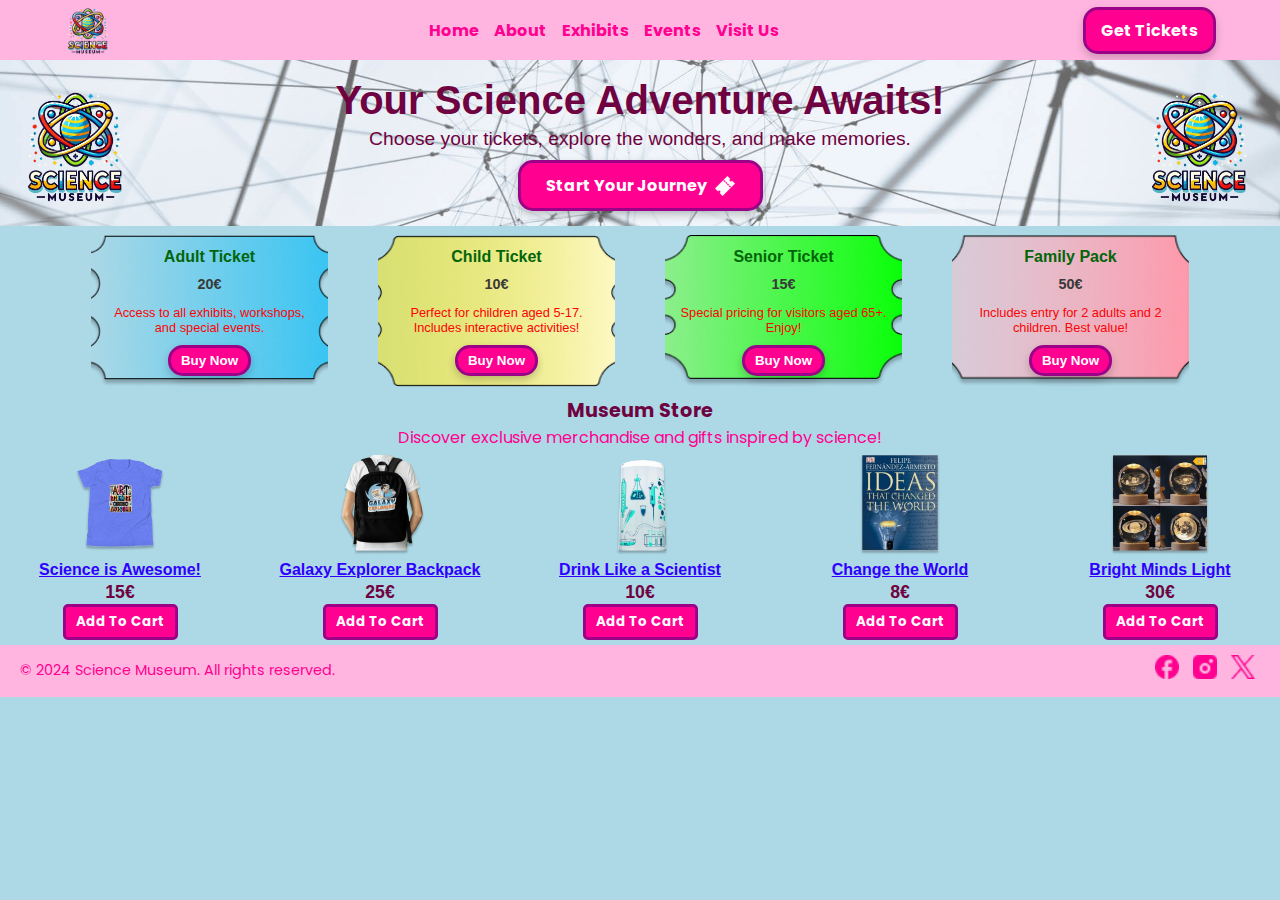
<file: Assets/pages/get-tickets.html>
<!DOCTYPE html>
<html lang="en">

<head>
  <meta charset="UTF-8" />
  <meta name="viewport" content="width=device-width, initial-scale=1.0" />
  <title>Get Tickets - Science Museum</title>
  <link rel="stylesheet" href="../css/get-tickets.css" />
  <link rel="preconnect" href="https://fonts.googleapis.com" />
  <link href="https://fonts.googleapis.com/css2?family=Poppins:wght@300;400;600;700&display=swap" rel="stylesheet" />
</head>

<body>
  <!-- Header -->
  <header>
    <img src="../images/science-museum-logo.png" alt="Science Museum Logo" class="logo" />
    <nav>
      <a href="index.html">Home</a>
      <a href="about.html">About</a>
      <a href="exhibits.html">Exhibits</a>
      <a href="events.html">Events</a>
      <a href="visit.html">Visit Us</a>
    </nav>
    <a href="get-tickets.html" class="btn-get-tickets">Get Tickets</a>
  </header>
  <!-- Hero -->
  <section class="hero">
    <div class="hero-content">
      <!-- Left Icon -->
      <img src="../images/science-museum-logo.png" alt="Left Icon" class="hero-icon">

      <!-- Title -->
      <div class="hero-text">
        <h1>Your Science Adventure Awaits!</h1>
        <h2>Choose your tickets, explore the wonders, and make memories.</h2>
        <a href="#" class="btn-hero">
          Start Your Journey
          <img src="../icons/ticket-icon.png" alt="Arrow Icon" class="btn-icon">
        </a>
      </div>

      <!-- Right Icon -->
      <img src="../images/science-museum-logo.png" alt="Right Icon" class="hero-icon">
    </div>
  </section>

  <!-- Tickets -->
  <section class="tickets">
    <div class="ticket" style="background-image: url('../images/ticket-adult.png');">
      <div class="ticket-content">
        <h3>Adult Ticket</h3>
        <p class="price">20€</p>
        <p class="description">Access to all exhibits, workshops, and special events.</p>
        <button class="btn-buy">Buy Now</button>
      </div>
    </div>
    <div class="ticket" style="background-image: url('../images/ticket-child.png');">
      <div class="ticket-content">
        <h3>Child Ticket</h3>
        <p class="price">10€</p>
        <p class="description">Perfect for children aged 5-17. Includes interactive activities!</p>
        <button class="btn-buy">Buy Now</button>
      </div>
    </div>
    <div class="ticket" style="background-image: url('../images/ticket-senior.png');">
      <div class="ticket-content">
        <h3>Senior Ticket</h3>
        <p class="price">15€</p>
        <p class="description">Special pricing for visitors aged 65+. Enjoy!</p>
        <button class="btn-buy">Buy Now</button>
      </div>
    </div>
    <div class="ticket" style="background-image: url('../images/ticket-family.png');">
      <div class="ticket-content">
        <h3>Family Pack</h3>
        <p class="price">50€</p>
        <p class="description">Includes entry for 2 adults and 2 children. Best value!</p>
        <button class="btn-buy">Buy Now</button>
      </div>
    </div>
  </section>
  <!-- Store -->
  <section class="store">
    <h2 class="store-title">Museum Store</h2>
    <p class="store-description">Discover exclusive merchandise and gifts inspired by science!</p>

    <div class="store-items">
      <!-- Item 1 -->
      <div class="store-item">
        <img src="../images/science-awesome-tshirt.png" alt="Science is Awesome T-shirt" class="product-image">
        <h3 class="product-name">Science is Awesome!</h3>
        <p class="product-price">15€</p>
        <button class="add-to-cart">Add To Cart</button>
      </div>
      <!-- Item 2 -->
      <div class="store-item">
        <img src="../images/galaxy-explorer-backpack.png" alt="Galaxy Explorer Backpack" class="product-image">
        <h3 class="product-name">Galaxy Explorer Backpack</h3>
        <p class="product-price">25€</p>
        <button class="add-to-cart">Add To Cart</button>
      </div>
      <!-- Item 3 -->
      <div class="store-item">
        <img src="../images/drink-like-a-scientist.png" alt="Drink Like a Scientist" class="product-image">
        <h3 class="product-name">Drink Like a Scientist</h3>
        <p class="product-price">10€</p>
        <button class="add-to-cart">Add To Cart</button>
      </div>
      <!-- Itemo 4 -->
      <div class="store-item">
        <img src="../images/ideas-that-changed-world.png" alt="Ideas That Change the World" class="product-image">
        <h3 class="product-name">Change the World</h3>
        <p class="product-price">8€</p>
        <button class="add-to-cart">Add To Cart</button>
      </div>
      <!-- Item 5 -->
      <div class="store-item">
        <img src="../images/bright-minds-light.png" alt="Bright Minds Light" class="product-image">
        <h3 class="product-name">Bright Minds Light</h3>
        <p class="product-price">30€</p>
        <button class="add-to-cart">Add To Cart</button>
      </div>
    </div>
  </section>


  <!-- Footer -->
  <footer>
    <p>© 2024 Science Museum. All rights reserved.</p>
    <div class="social-icons">
      <img src="../icons/facebook-icon.png" alt="Facebook" />
      <img src="../icons/instagram-icon.png" alt="Instagram" />
      <img src="../icons/X-icon.png" alt="X (Twitter)" />
    </div>
  </footer>
</body>

</html>
</file>
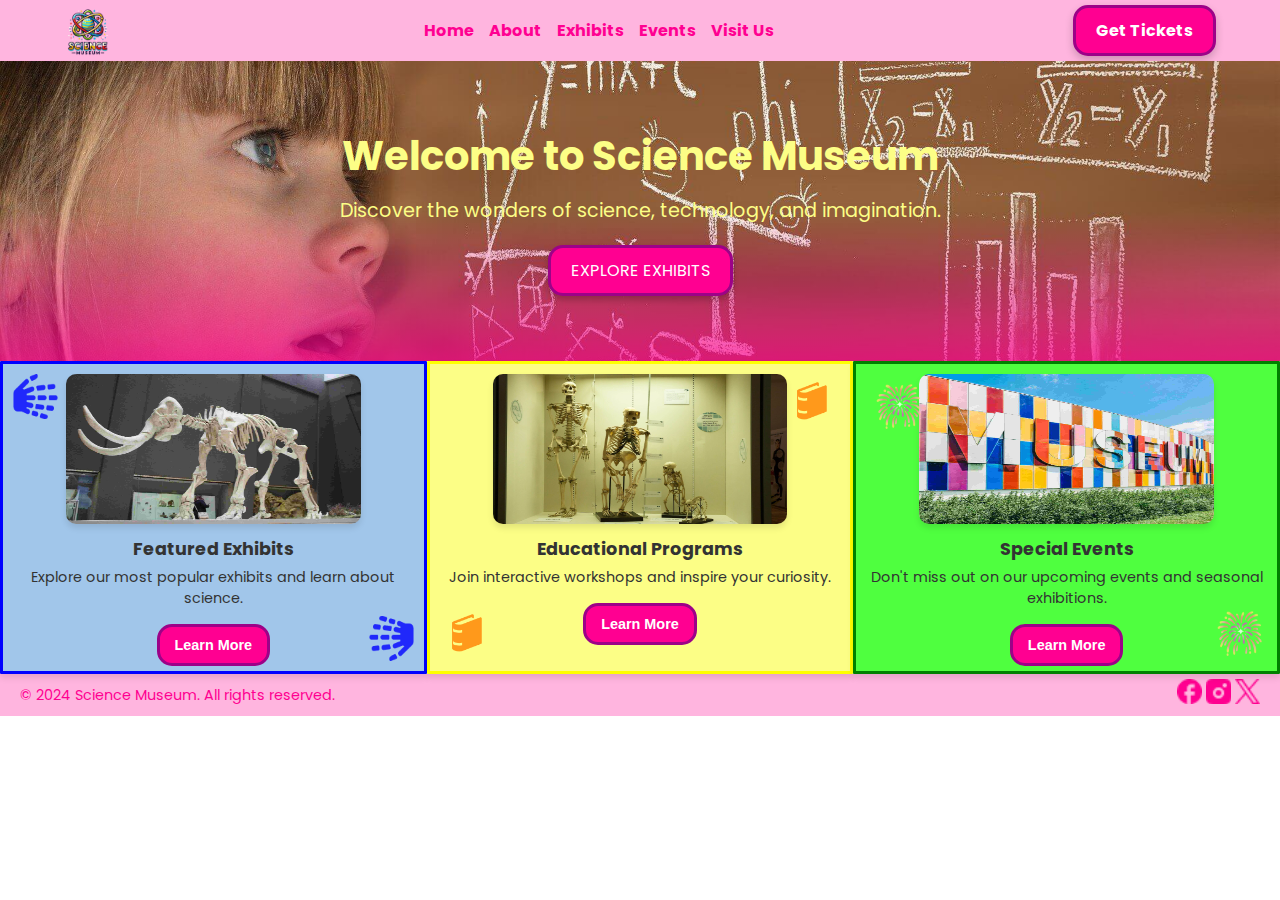
<file: Assets/pages/home.html>
<!DOCTYPE html>
<html lang="en">

<head>
  <meta charset="UTF-8">
  <meta name="viewport" content="width=device-width, initial-scale=1.0">
  <title>Science Museum - Home</title>
  <link rel="stylesheet" href="../css/home.css">
  <link rel="preconnect" href="https://fonts.googleapis.com">
  <link href="https://fonts.googleapis.com/css2?family=Poppins:wght@300;400;600;700&display=swap" rel="stylesheet">
</head>

<body>
  <!-- Header -->
  <header>
    <img src="../images/science-museum-logo.png" alt="Logo" class="logo">
    <nav>
      <a href="home.html">Home</a>
      <a href="about.html">About</a>
      <a href="exhibits.html">Exhibits</a>
      <a href="events.html">Events</a>
      <a href="visit-us.html">Visit Us</a>
    </nav>
    <a href="get-tickets.html" class="btn-get-tickets">Get Tickets</a>
  </header>

  <!-- Hero Section -->
  <section class="hero">
    <div class="hero-text">
      <h1>Welcome to Science Museum</h1>
      <p>Discover the wonders of science, technology, and imagination.</p>
      <a href="exhibits.html" class="btn-explore">Explore Exhibits</a>
  </section>
  <!-- Cards Section -->
  <div class="cards">
    <div class="cards-section">
      <!-- Card 1 -->
      <div class="card-container card-featured">
        <img src="../images/thumbnails/featured-exhibits-home.jpg" alt="Mammoth" class="card-image" />
        <img src="../icons/hands-icon.png" alt="Hands Icon" class="icon icon-featured-left" />
        <img src="../icons/hands-icon.png" alt="Hands Icon" class="icon icon-featured-right" />
        <div class="card-content">
          <h3>Featured Exhibits</h3>
          <p>Explore our most popular exhibits and learn about science.</p>
          <button class="learn-more-btn">Learn More</button>
        </div>
      </div>

      <!-- Card 2 -->
      <div class="card-container card-educational">
        <img src="../images/thumbnails/educational-programs.jpg" alt="Skeleton" class="card-image" />
        <img src="../icons/book-icon.png" alt="Book Icon" class="icon icon-educational-left" />
        <img src="../icons/book-icon.png" alt="Book Icon" class="icon icon-educational-right" />
        <div class="card-content">
          <h3>Educational Programs</h3>
          <p>Join interactive workshops and inspire your curiosity.</p>
          <button class="learn-more-btn">Learn More</button>
        </div>
      </div>

      <!-- Card 3 -->
      <div class="card-container card-special">
        <img src="../images/thumbnails/special-events.jpg" alt="Museum" class="card-image" />
        <img src="../icons/fireworks-icon.png" alt="Fireworks Icon" class="icon icon-special-left" />
        <img src="../icons/fireworks-icon.png" alt="Fireworks Icon" class="icon icon-special-right" />
        <div class="card-content">
          <h3>Special Events</h3>
          <p>Don't miss out on our upcoming events and seasonal exhibitions.</p>
          <button class="learn-more-btn">Learn More</button>
        </div>
      </div>
    </div>


    <!-- Footer -->
    <footer>
      <p>© 2024 Science Museum. All rights reserved.</p>
      <div class="social-icons">
        <img src="../icons/facebook-icon.png" alt="Facebook">
        <img src="../icons/instagram-icon.png" alt="Instagram">
        <img src="../icons/X-icon.png" alt="X (Twitter)">
      </div>
    </footer>
</body>

</html>
</file>
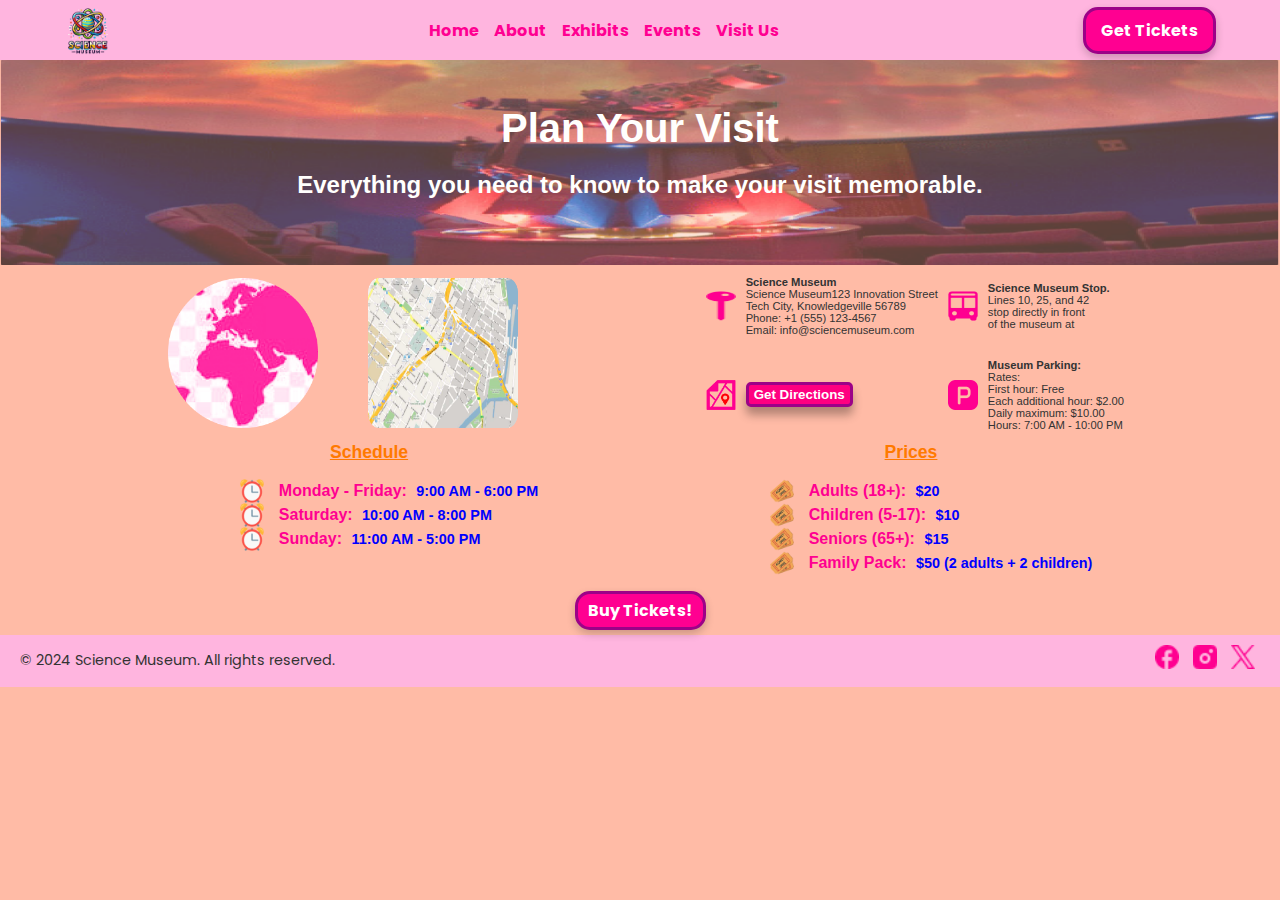
<file: Assets/pages/visit.html>
<!DOCTYPE html>
<html lang="en">

<head>
    <meta charset="UTF-8" />
    <meta name="viewport" content="width=device-width, initial-scale=1.0" />
    <title>Visit Us - Science Museum</title>
    <link rel="stylesheet" href="../css/visit-us.css" />
    <link rel="preconnect" href="https://fonts.googleapis.com" />
    <link href="https://fonts.googleapis.com/css2?family=Poppins:wght@300;400;600;700&display=swap" rel="stylesheet" />
</head>

<body>
    <!-- Header -->
    <header>
        <img src="../images/science-museum-logo.png" alt="Science Museum Logo" class="logo" />
        <nav>
            <a href="index.html">Home</a>
            <a href="about.html">About</a>
            <a href="exhibits.html">Exhibits</a>
            <a href="events.html">Events</a>
            <a href="visit.html">Visit Us</a>
        </nav>
        <a href="get-tickets.html" class="btn-get-tickets">Get Tickets</a>
    </header>
    <!-- Hero Section -->
    <section class="hero">
        <div class="hero-text">
            <h1>Plan Your Visit</h1>
            <h2>Everything you need to know to make your visit memorable.</h2>
        </div>
    </section>
    <!-- Container Info -->
    <div class="info-container">
        <!-- Left Big Icons -->
        <div class="left-icons">
            <img src="../icons/icon-world.png" alt="World Icon" class="big-icon" />
            <img src="../icons/icon-map-location.png" alt="Map Icon" class="big-icon" />
        </div>

        <!-- Right Icons -->
        <div class="right-icons">
            <div class="icon-text">
                <img src="../icons/icon-directions.png" alt="Directions Icon" class="small-icon" />
                <p>
                    <strong>Science Museum</strong><br />Science Museum123 Innovation
                    Street <br />Tech City, Knowledgeville 56789 <br />Phone: +1 (555)
                    123-4567 <br />Email: info@sciencemuseum.com
                </p>
            </div>
            <div class="icon-text">
                <img src="../icons/icon-bus.png" alt="Bus Icon" class="small-icon" />
                <p>
                    <strong>Science Museum Stop. </strong><br />Lines 10, 25, and 42
                    <br />stop directly in front <br />
                    of the museum at
                </p>
            </div>
            <div class="icon-text">
                <img src="../icons/icon-map-directions.png" alt="Map Directions Icon" class="small-icon" />
                <button class="btn">Get Directions</button>
            </div>
            <div class="icon-text">
                <img src="../icons/icon-parking.png" alt="Parking Icon" class="small-icon" />
                <p>
                    <strong>Museum Parking:</strong><br />
                    Rates: <br />First hour: Free <br />Each additional hour: $2.00
                    <br />Daily maximum: $10.00 <br />Hours: 7:00 AM - 10:00 PM
                </p>
            </div>
        </div>
    </div>
    <!-- Bottom Information Container -->
    <div class="info-container-down">
        <!-- Schedule COntainer -->
        <div class="schedule-container">
            <h3 class="section-title">Schedule</h3>
            <ul class="schedule-list">
                <li>
                    <img src="../icons/icon-watch.png" alt="Clock Icon" class="schedule-icon" />
                    <span>
                        <h4>Monday - Friday:</h4>
                        <h5>9:00 AM - 6:00 PM</h5>
                    </span>
                </li>
                <li>
                    <img src="../icons/icon-watch.png" alt="Clock Icon" class="schedule-icon" />
                    <span>
                        <h4>Saturday:</h4>
                        <h5>10:00 AM - 8:00 PM</h5>
                    </span>
                </li>
                <li>
                    <img src="../icons/icon-watch.png" alt="Clock Icon" class="schedule-icon" />
                    <span>
                        <h4>Sunday:</h4>
                        <h5>11:00 AM - 5:00 PM</h5>
                    </span>
                </li>
            </ul>
        </div>
        <!-- Prices Container -->
        <div class="prices-container">
            <h3 class="section-title">Prices</h3>
            <ul class="prices-list">
                <li>
                    <img src="../icons/icon-ticket.png" alt="Ticket Icon" class="prices-icon" />
                    <span>
                        <h4>Adults (18+):</h4>
                        <h5>$20</h5>
                    </span>
                </li>
                <li>
                    <img src="../icons/icon-ticket.png" alt="Ticket Icon" class="prices-icon" />
                    <span>
                        <h4>Children (5-17):</h4>
                        <h5>$10</h5>
                    </span>
                </li>
                <li>
                    <img src="../icons/icon-ticket.png" alt="Ticket Icon" class="prices-icon" />
                    <span>
                        <h4>Seniors (65+):</h4>
                        <h5>$15</h5>
                    </span>
                </li>
                <li>
                    <img src="../icons/icon-ticket.png" alt="Ticket Icon" class="prices-icon" />
                    <span>
                        <h4>Family Pack:</h4>
                        <h5>$50 (2 adults + 2 children)</h5>
                    </span>
                </li>
            </ul>
        </div>
    </div>
    <!-- Button -->
    <div class="container-button">
        <a href="get-tickets.html" class="btn-buy-tickets">Buy Tickets!</a>
    </div>
    <!-- Footer -->
    <footer>
        <p>© 2024 Science Museum. All rights reserved.</p>
        <div class="social-icons">
            <img src="../icons/facebook-icon.png" alt="Facebook" />
            <img src="../icons/instagram-icon.png" alt="Instagram" />
            <img src="../icons/X-icon.png" alt="X (Twitter)" />
        </div>
    </footer>
</body>

</html>
</file>
<file: Assets/css/home.css>
/* Styles */
* {
  margin: 0;
  padding: 0;
  box-sizing: border-box;
}

body {
  font-family: 'Poppins', sans-serif;
  color: #333333;
}

/* Header */
header {
  display: flex;
  flex-wrap: wrap;
  justify-content: space-between;
  align-items: center;
  background-color: #FFB5DF;
  padding: 5px 5%;
  height: auto;
  gap: 10px;
}

header .logo {
  width: 50px;
  height: 50px;
  margin-right: 10px;
}

header nav {
  display: flex;
  flex-wrap: wrap;
  gap: 15px;
  justify-content: center;
  flex: 1;
}

header nav a {
  text-decoration: none;
  color: #FF0091;
  font-family: 'Poppins', sans-serif;
  font-weight: bold;
  font-size: 1rem;
  transition: 0.3s ease;
  white-space: nowrap;
}

header nav a:hover {
  text-decoration: underline;
  transform: scale(1.1);
}

header .btn-get-tickets {
  background-color: #FF0091;
  color: white;
  padding: 10px 20px;
  border-radius: 15px;
  font-family: 'Poppins', sans-serif;
  font-weight: bold;
  border: solid rgb(156, 2, 136);
  cursor: pointer;
  box-shadow: 0 4px 8px rgba(0, 0, 0, 0.2);
  text-decoration: none;
}

header .btn-get-tickets:hover {
  background-color: #E6007A;
  box-shadow: 0 8px 10px rgba(0, 0, 0, 0.3);

}

/* Hero Section */
.hero {
  position: relative;
  width: 100%;
  height: 300px;
  background: linear-gradient(to bottom, rgba(255, 0, 145, 0) 50%, rgba(255, 0, 145, 0.7) 100%), url('../images/hero/home-hero.jpg') no-repeat center center/cover;
  display: flex;
  flex-direction: column;
  justify-content: center;
  align-items: center;
  text-align: center;
  color: #FCFE86;
  padding: 5px;
}

.hero h1 {
  font-size: 2.5rem;
  margin-bottom: 10px;
  font-family: 'Poppins', sans-serif;
}

.hero p {
  font-size: 1.2rem;
  margin-bottom: 20px;
  font-family: 'Poppins', sans-serif;
}

.hero .btn-explore {
  display: inline-block;
  background-color: #FF0091;
  color: #FFFFFF;
  padding: 10px 20px;
  border: solid rgb(156, 2, 136);
  border-radius: 15px;
  box-shadow: 0 4px 6px rgba(0, 0, 0, 0.2);
  font-size: 1rem;
  cursor: pointer;
  text-transform: uppercase;
  font-family: 'Poppins', sans-serif;
  text-decoration: none;
  transition: transform 0.3s ease;
}

.hero .btn-explore:hover {
  background-color: #E60084;
  box-shadow: 0 8px 10px rgba(0, 0, 0, 0.3);
  transform: scale(1.1);
}

/* Cards */
.cards-section {
  display: flex;
  justify-content: space-around;
  align-items: stretch;
  width: 100%;
  margin: 0;
  padding: 0;
}

.card-container {
  flex: 1;
  max-width: 33.33%;
  height: auto;
  background-color: white;
  border-radius: 1px;
  box-shadow: 0 4px 6px rgba(0, 0, 0, 0.1);
  box-sizing: border-box;
  margin: 0;
  text-align: center;
  position: relative;
}


.card-featured {
  background-color: #A1C6EA;
  border: solid blue;
}

.card-educational {
  background-color: #FCFE86;
  border: solid yellow;
}

.card-special {
  background-color: #4FFF3F;
  border: solid green;
}

.card-image {
  width: 70%;
  height: 150px;
  object-fit: fill;
  border-radius: 10px;
  margin-top: 10px;
  box-shadow: 0 4px 6px rgba(0, 0, 0, 0.1);

}

/* Icons Cards */
.icon {
  position: absolute;
  width: 45px;
  height: 45px;
  opacity: 0.8;
  z-index: 10;
}

.icon-featured-left {
  top: 10px;
  left: 10px;
}

.icon-featured-right {
  bottom: 10px;
  right: 10px;
  transform: rotate(180deg);
}

.icon-educational-left {
  bottom: 15px;
  left: 15px;
}

.icon-educational-right {
  top: 15px;
  right: 15px;
}

.icon-special-left {
  top: 20px;
  left: 20px;
}

.icon-special-right {
  bottom: 15px;
  right: 15px;
}

.card-content h3 {
  font-size: 1.1rem;
  font-weight: bold;
  color: #333333;
  text-align: center;
  margin: 5px 0;
}

.card-content p {
  font-size: 0.9rem;
  color: #333333;
  text-align: center;
  margin: 5px 0;
}

.learn-more-btn {
  background-color: #FF0091;
  color: white;
  border: none;
  padding: 10px 15px;
  border-radius: 15px;
  font-size: 0.9rem;
  font-weight: bold;
  cursor: pointer;
  transition: transform 0.2s, box-shadow 0.2s;
  margin-top: 10px;
  margin-bottom: 5px;
  border: solid rgb(156, 2, 136);
}

.learn-more-btn:hover {
  transform: scale(1.05);
  box-shadow: 0 4px 6px rgba(0, 0, 0, 0.2);
  background-color: #E60084;
}

/* Footer */
footer {
  width: 100%;
  display: flex;
  justify-content: space-between;
  align-items: center;
  padding: 5px 20px;
  background-color: #FFB5DF;
  color: #FF0091;
  font-family: 'Poppins', sans-serif;
  box-sizing: border-box;
}

footer p {
  font-size: 0.9rem;
}

footer .social-icons img {
  width: 25px;
  height: 25px;
  cursor: pointer;
  transition: transform 0.3s ease, opacity 0.3s ease;
}

footer .social-icons img:hover {
  transform: scale(1.2);
  opacity: 0.8;
}

/* Movil Responsiveness */
@media (max-width: 480px) {
  .cards-section {
    flex-direction: column;
    align-items: center;
  }

  .card-container {
    max-width: 100%;
    padding: 10px;
  }

  .hero h1 {
    font-size: 1.8rem;
  }

  .hero p {
    font-size: 0.8rem;
  }

  footer p {
    font-size: 0.8rem;
  }

  footer .social-icons img {
    width: 20px;
    height: 20px;
  }
}
</file>
<file: Assets/css/about.css>
/* General styles */
body {
    background-color: #FFFE86;
    margin: 0;
    padding: 0;
    display: flex;
    flex-direction: column;
    min-height: 100vh; 
  }
  main {
    flex: 1; 
}
/* Header */
header {
    display: flex;
    flex-wrap: wrap; 
    justify-content: space-between;
    align-items: center;
    background-color: #FFB5DF;
    padding: 5px 5%;
    height: auto; 
    gap: 10px; 
}

header .logo {
    width: 50px;
    height: 50px;
    margin-right: 10px; 
}

header nav {
    display: flex;
    flex-wrap: wrap; 
    gap: 15px; 
    justify-content: center; 
    flex: 1; 
}

header nav a {
    text-decoration: none;
    color: #FF0091;
    font-family: 'Poppins', sans-serif;
    font-weight: bold;
    font-size: 1rem; /* Tamaño del texto adaptado */
    transition: 0.3s ease; /* Animación suave */
    white-space: nowrap; /* Evita que los enlaces se dividan en varias líneas */
}

header nav a:hover {
    text-decoration: underline;
    transform: scale(1.1); /* Suaviza la escala en hover */
}

header .btn-get-tickets {
    background-color: #FF0091;
    color: white;
    padding: 10px 20px;
    border-radius: 15px;
    font-family: 'Poppins', sans-serif;
    font-weight: bold;
    border: solid rgb(156, 2, 136);
    cursor: pointer;
    box-shadow: 0 4px 8px rgba(0, 0, 0, 0.2);
    text-decoration: none; /* Elimina el subrayado */
   
}

header .btn-get-tickets:hover {
    background-color: #E6007A; /* Cambio de color en hover */
    box-shadow: 0 8px 10px rgba(0, 0, 0, 0.3);
    
}
  /* Testimonials Section */
.testimonials-section {
    background-color: #FFFE86;
    display: flex;
    justify-content: space-between;
    align-items: center;
    padding: 5px 5%; 
    flex-wrap: wrap; 
}

/* Testimonials */
.testimonial {
    width: 30%;
    font-size: 0.9rem;
    line-height: 1.6;
    color: #333333;
    text-align: justify;
    display: flex;
    align-items: flex-start;
    gap: 10px; 
    position: relative;
}

.testimonial.left {
    text-align: left;
}

.testimonial.right {
    text-align: left; 
}

/* Star Icon Inline */
.star-icon-inline {
    width: 25px;
    height: 25px;
    margin-top: 5px; 
    flex-shrink: 0; 
}
/* Logo */
.logo-center {
    text-align: center;
}

/* Logo center*/
.logo-center img {
    display: block;
    margin: 0 auto;
    width: 200px; 
    height: auto;
}

/* Title */
.who-we-are-section {
    text-align: center;
    margin-top: 2px; 
}

.who-we-are-section h1 {
    font-size: 2.5rem;
    color: #FF9900; 
    margin: 1px 0; 
}

.who-we-are-section p {
    font-size: 1.2rem;
    color:#FF9900; 
    margin: 0; 
}
/* General Section */
.our-section {
    display: flex;
    justify-content: space-around; 
    align-items: center; 
    background-color: #FFFCE6; 
    padding: 30px 5%;
    gap: 20px; 
    flex-wrap: wrap; 
}

/* General Section */
.our-section {
    display: flex;
    justify-content: space-around; 
    align-items: center; 
    background-color: #FFFCE6; 
    padding: 14px 5%; 
    gap: 20px; 
    flex-wrap: wrap; 
    background-color:#FFFE86;
}

/* Card */
.our-card {
    text-align: center;
    flex: 1 1 30%; 
    max-width: 300px; 
    margin: 3px;
    background-color:  #FFD700; 
    border-radius: 10px; 
    padding: 5px; 
    box-shadow: 0 4px 6px rgba(0, 0, 0, 0.1); 
    border: 2px solid #FF9900;
    max-height: 250px;
}
/* Circle Image */
.circle-image {
    width: 120px; 
    height: 120px;
    border-radius: 50%; 
    margin: 0 auto 5px auto; 
    display: block; 
    border: 3px solid #FF0091; 
    box-shadow: 0 4px 8px rgba(0, 0, 0, 0.2);
}

/* Títles */
.our-card h3 {
    font-size: 1.5rem;
    color: #FF0091;
    margin: 10px 0;
}

/* Descriptions */
.our-card p {
    font-size: 1rem;
    color: #333333;
    line-height: 1.5;
}

/* Mobile Responsiveness */
@media screen and (max-width: 768px) {
    .our-card {
        flex: 1 1 100%; 
        max-width: 100%; 
        margin: 10px 0; 
    }
}

/* Titles */
.our-card h3 {
    font-size: 1.5rem;
    color: #FF0091;
    margin: 10px 0;
}

/* Descriptions*/
.our-card p {
    font-size: 1rem;
    color: #333333;
    line-height: 1.5;
}
/* Footer*/
footer {
    width: 100%; 
    display: flex; 
    justify-content: space-between; 
    align-items: center; 
    padding: 5px 20px; 
    background-color: #FFB5DF; 
    color: #FF0091; 
    font-family: 'Poppins', sans-serif; 
    box-sizing: border-box; 
}
footer p {
    font-size: 0.9rem; 
}
footer .social-icons img {
    width: 25px; 
    height: 25px; 
    cursor: pointer; 
    transition: transform 0.3s ease, opacity 0.3s ease; 
}
footer .social-icons img:hover {
    transform: scale(1.2); 
    opacity: 0.8; 
}
/* Tablets Responsiveness */
@media (max-width: 768px) {
    .testimonials-section {
        display: flex;
        flex-direction: column;
        align-items: center; 
        text-align: center;
        gap: 20px; 
        padding: 10px;
    }
/* Testimonials */
    .testimonial {
        width: 90%; 
        margin: 0 auto; 
    }
    .logo img {
        width: 150px;
        margin: 10px 0; 
    }
    .testimonial p {
        font-size: 0.9rem; 
    }
    .testimonial img {
        display: none; 
    }
}
@media (max-width: 480px) {
    .testimonials-section {
        display: flex;
        flex-direction: column;
        align-items: center; 
        text-align: center;
        gap: 20px; 
        padding: 10px;
    }
    .testimonial {
        width: 90%; 
        margin: 0 auto; 
    }
    .logo img {
        width: 150px; 
        margin: 10px 0; 
    }
    .testimonial p {
        font-size: 0.9rem; 
    }
    .testimonial img {
        display: none;
    }
    footer {
        display: flex;
        flex-direction: column; 
        justify-content: center;
        align-items: center;
        text-align: center; 
        gap: 10px; 
        padding: 10px;
      }
      footer p {
        font-size: 0.8rem;
        margin: 0; 
      }
      .social-icons {
        display: flex;
        justify-content: center;
        gap: 15px; 
      }
      .social-icons img {
        width: 20px; 
        height: 20px;
        transition: transform 0.3s ease, opacity 0.3s ease;
      }
      .social-icons img:hover {
        transform: scale(1.2); 
        opacity: 0.8;
      }
}
</file>
<file: Assets/css/events.css>
body {
  background-color: #00FFF6;
  margin: 0;
  padding: 0;
  box-sizing: border-box;
}

/* header */
header {
  display: flex;
  flex-wrap: wrap;
  justify-content: space-between;
  align-items: center;
  background-color: #FFB5DF;
  padding: 5px 5%;
  height: auto;
  gap: 10px;
}

header .logo {
  width: 50px;
  height: 50px;
  margin-right: 10px;
}

header nav {
  display: flex;
  flex-wrap: wrap;
  gap: 15px;
  justify-content: center;
  flex: 1;
}

header nav a {
  text-decoration: none;
  color: #FF0091;
  font-family: 'Poppins', sans-serif;
  font-weight: bold;
  font-size: 1rem;
  transition: 0.3s ease;
  white-space: nowrap;
}

header nav a:hover {
  text-decoration: underline;
  transform: scale(1.1);
}

header .btn-get-tickets {
  background-color: #FF0091;
  color: white;
  padding: 10px 20px;
  border-radius: 15px;
  font-family: 'Poppins', sans-serif;
  font-weight: bold;
  border: solid rgb(156, 2, 136);
  cursor: pointer;
  box-shadow: 0 4px 8px rgba(0, 0, 0, 0.2);
  text-decoration: none;
}

header .btn-get-tickets:hover {
  background-color: #E6007A;
  box-shadow: 0 8px 10px rgba(0, 0, 0, 0.3);
}

/* Hero Section */
.hero-section {
  position: relative;
  background-image: url('../images/hero/hero-events-background.png');
  background-size: cover;
  background-position: center;
  height: 150px;
  display: flex;
  justify-content: center;
  align-items: center;
  text-align: center;
  color: #F6FF00;
}

.hero-section h1 {
  font-size: 2.5rem;
  margin: 0px;
  text-shadow: 0 4px 6px rgba(0, 0, 0, 0.2);
}

.hero-section p {
  font-size: 1.2rem;
  margin-top: 2px;
  margin-bottom: 5px;
  text-shadow: 0 2px 4px rgba(0, 0, 0, 0.2);
}

.btn-hero {
  display: inline-block;
  background-color: #FF0091;
  color: white;
  padding: 10px 20px;
  border-radius: 5px;
  text-decoration: none;
  font-weight: bold;
  transition: background-color 0.3s ease, transform 0.3s ease;
  border: solid rgb(156, 2, 136);
}

.btn-hero:hover {
  background-color: #E6007A;
  transform: scale(1.1);
}

/* Events Section */
.events-section {
  display: flex;
  justify-content: center;
  gap: 20px;
  padding: 10px 5%;
  flex-wrap: wrap;
}

.event-card {
  background-color: #4DFF40;
  border-radius: 10px;
  overflow: hidden;
  box-shadow: 0 4px 6px rgba(0, 0, 0, 0.1);
  width: 250px;
  height: 200px;
  text-align: center;
  padding: 15px;
  transition: transform 0.3s ease, box-shadow 0.3s ease;
}

.event-card:hover {
  transform: translateY(-5px);
  box-shadow: 0 8px 10px rgba(0, 0, 0, 0.2);
}

.event-card img {
  width: 100%;
  height: 100px;
}

.event-card h3 {
  font-size: 1.2rem;
  margin: 0;
  color: #FF0091;
  text-decoration: underline;
}

.event-card p {
  font-size: 0.9rem;
  color: #FF0091;
  margin: 0;
}

.btn-event {
  display: inline-block;
  background-color: #FF0091;
  color: white;
  padding: 10px 20px;
  border-radius: 5px;
  text-decoration: none;
  font-weight: bold;
  transition: background-color 0.3s ease, transform 0.3s ease;
  border: solid rgb(156, 2, 136);
  margin-top: 2px;
}

.btn-event:hover {
  background-color: #E6007A;
  transform: scale(1.1);
}

/* Timeline */
.timeline-container {
  position: relative;
  width: 80%;
  height: 170px;
  margin: 0 auto;
  background-color: #EAEF59;
  flex-wrap: wrap;
  overflow: hidden;
}

/* Line */
.timeline-line {
  position: absolute;
  width: 2px;
  height: 100%;
  background-color: #FFC0CB;
  left: 50%;
  transform: translateX(-50%);
  z-index: 1;
}

/* Circles */
.circle {
  position: absolute;
  left: 50%;
  transform: translateX(-50%);
  z-index: 2;
  flex-wrap: wrap;
}

.circle img {
  width: 15px;
  height: 15px;
}

/* Circles Position */
.circle-top {
  top: 15%;
}

.circle-middle {
  top: 45%;
}

.circle-bottom {
  top: 75%;
}

/* Events Icons */
.event-icon {
  position: absolute;
  flex-wrap: wrap;

}



.event-icon img {
  width: 35px;
  height: 35px;
}

/* Icons Positions */
.event-top {
  top: 8%;
  left: 46%;
}

.event-middle {
  top: 38%;
  right: 46%;
}

.event-bottom {
  top: 68%;
  left: 46%;
}

/* Arrows */
.arrow {
  position: absolute;
  width: auto;
  height: 20px;
  z-index: 2;
  flex-wrap: wrap;
}

/* Arrows Positions */
.arrow-top {
  top: 14%;
  left: 52%;
}

.arrow-middle {
  top: 44%;
  right: 52%;
}

.arrow-bottom {
  top: 74%;
  left: 52%;
}

/* Text Container */
.text-container {
  position: relative;
  width: 100%;
  height: 100%;
  flex-wrap: wrap;
}

/* Text Style*/
.text {
  position: absolute;
  width: 25%;
  border-radius: 10px;
  padding: 10px;
  font-family: Arial, sans-serif;
}

/* Titles */
.text h3 {
  font-size: 0.9rem;
  font-weight: bold;
  margin: 0;
  color: #8b005d;
}

.text p {
  font-size: 0.8rem;
  margin: 2px 0;
  color: #444;
}

.text-top {
  top: 0%;
  left: 69%;
}

.text-middle {
  top: 29%;
  right: 53%;
}

.text-bottom {
  top: 54%;
  left: 56%;
}


/* Footer */
footer {
  width: 100%;
  display: flex;
  justify-content: space-between;
  align-items: center;
  padding: 0px 20px;
  background-color: #FFB5DF;
  color: #FF0091;
  font-family: 'Poppins', sans-serif;
  box-sizing: border-box;
  margin-top: 14px;
}

footer p {
  font-size: 0.9rem;
}

footer .social-icons img {
  width: 25px;
  height: 25px;
  cursor: pointer;
  transition: transform 0.3s ease, opacity 0.3s ease;
}

footer .social-icons img:hover {
  transform: scale(1.2);
  opacity: 0.8;
}

/* Tablets Responsiveness */
@media screen and (max-width: 1024px) and (min-width: 767px) {

  /* Footer and Header */
  footer,
  header {
    flex-direction: column;
    text-align: center;
  }

  /* Timeline */
  .timeline-container {
    width: 95%;
    padding: 10px;
    display: flex;
    flex-wrap: wrap;
    justify-content: center;
    align-items: center;
    margin: 0 auto;
    position: relative;
  }

  /* Line */
  .timeline-line {
    position: absolute;
    width: 2px;
    height: 100%;
    background-color: #FFC0CB;
    left: 50%;
    transform: translateX(-50%);
    z-index: 1;
  }

  /* Circles */
  .circle {
    position: absolute;
    left: 50%;
    transform: translateX(-50%);
    z-index: 2;
  }

  .circle img {
    width: 12px;
    height: 12px;
  }

  .circle-top {
    top: 20%;
  }

  .circle-middle {
    top: 50%;
  }

  .circle-bottom {
    top: 80%;
  }

  /* Icons */
  .event-icon {
    position: absolute;
    z-index: 2;
  }

  .event-icon img {
    width: 25px;
    height: auto;
  }

  .event-top {
    top: 15%;
    left: 44%;
  }

  .event-middle {
    top: 46%;
    right: 45%;
  }

  .event-bottom {
    top: 78%;
    left: 45%;
  }

  /* Arrows */
  .arrow {
    display: none;
  }

  /* Text */
  .text {
    font-size: 0.7rem;
    width: 40%;
    text-align: center;
    margin: 5px auto;
  }

  .text-top {
    top: 0%;
    left: 55%;
  }

  .text-middle {
    top: 27%;
    right: 51%;
  }

  .text-bottom {
    top: 56%;
    left: 49%;
  }
}

/* Mobile Responsiveness */
@media screen and (max-width: 768px) {

  /* Hero */
  .hero-section {
    display: flex;
    flex-direction: column;
    align-items: center;
    justify-content: center;
    text-align: center;
    padding: 20px;
    height: auto;
    background-size: cover;
    background-position: center;
  }

  .hero-title {
    font-size: 1.5rem;
    margin-bottom: 10px;
    color: #ff0091;
  }

  .hero-subtitle {
    font-size: 1rem;
    margin-bottom: 15px;
    color: #444;
  }

  .hero-button {
    font-size: 0.9rem;
    padding: 8px 15px;
    border-radius: 5px;
    color: #fff;
    background-color: #00ccff;
    text-decoration: none;
    transition: background-color 0.3s ease;
  }

  .hero-button:hover {
    background-color: #00a3cc;
  }

  .hero-image {
    width: 100%;
    height: auto;
    margin-bottom: 15px;
  }

  /* Timeline */
  .timeline-container {
    width: 100%;
    padding: 5px;
    display: flex;
    flex-direction: column;
    justify-content: center;
    align-items: center;
    margin: 0 auto;
    position: relative;
  }

  /* Line */
  .timeline-line {
    position: absolute;
    width: 2px;
    height: 100%;
    background-color: #FFC0CB;
    left: 50%;
    transform: translateX(-50%);
    z-index: 1;
  }

  /* Circles */
  .circle {
    position: absolute;
    left: 50%;
    transform: translateX(-50%);
    z-index: 2;
  }

  .circle img {
    width: 10px;
    height: 10px;
  }

  .circle-top {
    top: 20%;
  }

  .circle-middle {
    top: 50%;
  }

  .circle-bottom {
    top: 80%;
  }

  /* Icons */
  .event-icon {
    position: absolute;
    z-index: 2;
  }

  .event-icon img {
    width: 20px;
    height: auto;
  }

  .event-top {
    top: 15%;
    left: 40%;
  }

  .event-middle {
    top: 48%;
    right: 40%;
  }

  .event-bottom {
    top: 80%;
    left: 40%;
  }

  /* Arrows */
  .arrow {
    display: none;
  }

  /* text */
  .timeline-container .text p {
    font-size: 0.5rem;
    margin: 5px 0;
    color: #444;
    width: 150px;
  }

  .timeline-container .text h3 {
    font-size: 0.6rem;
    margin: 5px 0;
    width: 150px;
    color: #8b005d;
  }

  .text-top {
    top: -5%;
    left: 49%;
  }

  .text-middle {
    top: 27%;
    right: 70%;
  }

  .text-bottom {
    top: 61%;
    left: 50%;
  }

  footer {
    display: flex;
    flex-direction: column;
    justify-content: center;
    align-items: center;
    text-align: center;
    gap: 10px;
    padding: 10px;
  }

  footer p {
    font-size: 0.8rem;
    margin: 0;
  }

  .social-icons {
    display: flex;
    justify-content: center;
    gap: 15px;
  }

  .social-icons img {
    width: 20px;
    height: 20px;
    transition: transform 0.3s ease, opacity 0.3s ease;
  }

  .social-icons img:hover {
    transform: scale(1.2);
    opacity: 0.8;
  }
}
</file>
<file: Assets/css/exhibits.css>
body {
    background-color: #FFFE86;
    margin: 0;
    padding: 0;
}

/* Header */
header {
    display: flex;
    flex-wrap: wrap;
    justify-content: space-between;
    align-items: center;
    background-color: #FFB5DF;
    padding: 5px 5%;
    height: auto;
    gap: 10px;
}

header .logo {
    width: 50px;
    height: 50px;
    margin-right: 10px;
}

header nav {
    display: flex;
    flex-wrap: wrap;
    gap: 15px;
    justify-content: center;
    flex: 1;
}

header nav a {
    text-decoration: none;
    color: #FF0091;
    font-family: 'Poppins', sans-serif;
    font-weight: bold;
    font-size: 1rem;
    transition: 0.3s ease;
    white-space: nowrap;
}

header nav a:hover {
    text-decoration: underline;
    transform: scale(1.1);
}

header .btn-get-tickets {
    background-color: #FF0091;
    color: white;
    padding: 10px 20px;
    border-radius: 15px;
    font-family: 'Poppins', sans-serif;
    font-weight: bold;
    border: solid rgb(156, 2, 136);
    cursor: pointer;
    box-shadow: 0 4px 8px rgba(0, 0, 0, 0.2);
    text-decoration: none;
}

header .btn-get-tickets:hover {
    background-color: #E6007A;
    box-shadow: 0 8px 10px rgba(0, 0, 0, 0.3);
}

/* Hero Section */
.hero-section {
    position: relative;
    height: 115px;
    display: flex;
    justify-content: center;
    align-items: center;
    color: #FF8C00;
    text-align: center;
}


.hero-content h1 {
    font-size: 3rem;
    font-weight: bold;
    margin: 0;
}

.hero-content p {
    font-size: 1.2rem;
    margin-top: 10px;
}

/* Exhibits Section */
.exhibits-section {
    padding: 5px 5%;
    background-color: #FFFE86;
    text-align: center;
}

.exhibits-section h2 {
    font-size: 2rem;
    font-weight: bold;
    color: #0066CC;
    margin-bottom: 15px;
    text-transform: uppercase;
}

/* Grid */
.exhibit-grid {
    display: grid;
    grid-template-columns: repeat(5, 1fr);
    gap: 5px;
    flex-wrap: wrap;
}

/* Cards */
.exhibit-card {
    background-color: transparent;
    border-radius: 8px;
    overflow: hidden;
    transition: transform 0.3s ease, box-shadow 0.3s ease;
}

.exhibit-card:hover {
    transform: translateY(-3px);
    box-shadow: 0 6px 8px rgba(0, 0, 0, 0.2);
}

.exhibit-card img {
    width: 120px;
    height: 70px;
    object-fit: cover;
}

/* Titles */
.exhibit-card h3 {
    font-size: 0.9rem;
    margin: 5px 0;
    font-weight: bold;
    text-transform: uppercase;
    overflow: hidden;

}

.title-red {
    color: #ff0000;
}

.title-blue {
    color: #0066CC;
}

.title-green {
    color: #009933;
}

.separator {
    width: 75%;
    height: 4px;
    background: linear-gradient(to right, #FF0091, #FFB5DF);
    margin: 0px Auto;
    border: none;
    border-radius: 10px;
    display: block;
}

/* Featured Exhibits */
.featured-exhibit {
    background-color: #FFFE86;
    display: flex;
    justify-content: center;
    align-items: center;
    flex-wrap: wrap;
}

.exhibit-content {
    display: flex;
    align-items: center;
    justify-content: space-between;
    gap: 20px;
    max-width: 1200px;

}

.exhibit-image {
    width: 220px;
    height: 80%;
}

.exhibit-image.left {
    order: 1;
}

.exhibit-image.right {
    order: 3;
}

/* Text */
.exhibit-text {
    text-align: center;
    order: 2;
    max-width: 600px;
}

.exhibit-text h2 {
    font-size: 2rem;
    color: #FF8C00;
    margin-bottom: 3px;
    margin-top: 1px;
    text-decoration: underline;
}

.exhibit-text p {
    font-size: 1.1rem;
    color: #333;
    margin-bottom: 15px;
}

.btn-learn-more {
    background-color: #FF0091;
    color: white;
    padding: 10px 20px;
    border-radius: 5px;
    text-decoration: none;
    font-weight: bold;
    transition: background-color 0.3s ease, transform 0.3s ease;
    border: solid rgb(156, 2, 136);
}

.btn-learn-more:hover {
    background-color: #E6007A;
    transform: scale(1.1);
}

/* Footer */
footer {
    width: 100%;
    display: flex;
    justify-content: space-between;
    align-items: center;
    padding: 0px 20px;
    background-color: #FFB5DF;
    color: #FF0091;
    font-family: 'Poppins', sans-serif;
    box-sizing: border-box;
    margin-top: 12px;
}

footer p {
    font-size: 0.9rem;
}

footer .social-icons img {
    width: 25px;
    height: 25px;
    cursor: pointer;
    transition: transform 0.3s ease, opacity 0.3s ease;
}

footer .social-icons img:hover {
    transform: scale(1.2);
    opacity: 0.8;
}

/* Tablet Responsiveness*/
@media (min-width: 600px) and (max-width: 1024px) {
    .featured-exhibit {
        display: flex;
        flex-direction: row;
        align-items: center;
        gap: 20px;
        padding: 20px;
    }

    .featured-exhibit img {
        max-width: 40%;
        height: auto;
    }

    .featured-exhibit-content {
        text-align: left;
        max-width: 50%;
    }

    .featured-exhibit-button {
        align-self: flex-start;
    }
}

/* Movil Responsiveness */
@media (max-width: 600px) {

    /* Hero */
    .hero-section {
        padding: 20px 10px;
        text-align: center;
    }

    .hero-section h1 {
        font-size: 1.8rem;
        line-height: 1.2;
        margin-bottom: 10px;
    }

    .hero-section p {
        font-size: 1rem;
        margin-bottom: 10px;
    }

    .hero-background {
        background-size: cover;
        height: 150px;
    }

    .exhibit-grid {
        display: grid;
        grid-template-columns: repeat(2, 1fr);
        gap: 10px;
        justify-content: center;
    }

    .exhibit-card {
        max-width: 150px;
        text-align: center;
    }

    .exhibit-card img {
        width: 100%;
        height: auto;
    }

    .exhibit-card h3 {
        font-size: 0.9rem;
        margin: 5px 0;
    }

    .exhibit-content {
        flex-direction: column;
        align-items: center;
        gap: 10px;
    }

    .exhibit-image {
        width: 90%;
        max-width: 300px;
        height: auto;
        margin-bottom: 10px;
    }

    .exhibit-text {
        text-align: center;
        max-width: 90%;
    }

    .exhibit-text h2 {
        font-size: 1.5rem;
        margin-bottom: 10px;
    }

    .exhibit-text p {
        font-size: 1rem;
        margin-bottom: 15px;
    }

    .btn-learn-more {
        padding: 8px 15px;
        margin: 10px auto;
    }

    /* Footer */
    footer {
        display: flex;
        flex-direction: column;
        justify-content: center;
        align-items: center;
        text-align: center;
        gap: 10px;
        padding: 10px;
    }

    footer p {
        font-size: 0.8rem;
        margin: 0;
    }

    .social-icons {
        display: flex;
        justify-content: center;
        gap: 15px;
    }

    .social-icons img {
        width: 20px;
        height: 20px;
        transition: transform 0.3s ease, opacity 0.3s ease;
    }

    .social-icons img:hover {
        transform: scale(1.2);
        opacity: 0.8;
    }
}
</file>
<file: Assets/css/get-tickets.css>
body {
  font-family: Arial, sans-serif;
  margin: 0;
  padding: 0;
  box-sizing: border-box;
  background-color: #ADD8E6;
}

/* Header */
header {
  display: flex;
  flex-wrap: wrap;
  justify-content: space-between;
  align-items: center;
  background-color: #ffb5df;
  padding: 5px 5%;
  height: auto;
  gap: 10px;
}

header .logo {
  width: 50px;
  height: 50px;
  margin-right: 10px;
}

header nav {
  display: flex;
  flex-wrap: wrap;
  gap: 15px;
  justify-content: center;
  flex: 1;
}

header nav a {
  text-decoration: none;
  color: #ff0091;
  font-family: "Poppins", sans-serif;
  font-weight: bold;
  font-size: 1rem;
  transition: 0.3s ease;
  white-space: nowrap;
}

header nav a:hover {
  text-decoration: underline;
  transform: scale(1.1);
}

header .btn-get-tickets {
  background-color: #ff0091;
  color: white;
  padding: 8px 15px;
  border-radius: 15px;
  font-family: "Poppins", sans-serif;
  font-weight: bold;
  border: solid rgb(156, 2, 136);
  cursor: pointer;
  box-shadow: 0 4px 8px rgba(0, 0, 0, 0.2);
  text-decoration: none;
}

header .btn-get-tickets:hover {
  background-color: #e6007a;
  box-shadow: 0 8px 10px rgba(0, 0, 0, 0.3);
}

/* Hero Section */
.hero {
  position: relative;
  background-image: url("../images/hero/hero-get-tickets-background.jpg");
  background-size: cover;
  background-repeat: no-repeat;
  background-position: center;
  height: 130px;
  display: flex;
  justify-content: space-between;
  align-items: center;
  text-align: center;
  padding: 18px;
  flex-wrap: wrap;
}

/* Overlay */
.hero::before {
  content: "";
  position: absolute;
  top: 0;
  left: 0;
  width: 100%;
  height: 100%;
  background-color: rgba(255, 252, 252, 0.4);
  z-index: 1;
}

.hero-content {
  display: flex;
  justify-content: space-between;
  align-items: center;
  width: 100%;
  flex-wrap: wrap;
}

.hero-icon {
  width: 120px;
  height: auto;
  z-index: 2;
  flex-wrap: wrap;
}

.hero-text {
  text-align: center;
  flex-grow: 1;
  z-index: 1;
}

.hero-text h1 {
  font-size: 2.5rem;
  font-weight: bold;
  margin: 0;
  color: #6F0240;
  z-index: 2;
}

.hero-text h2 {
  font-size: 1.2rem;
  font-weight: 400;
  margin: 5px 0 10px 0;
  color: #6F0240;
  z-index: 2;
}

.btn-hero {
  background-color: #ff0091;
  color: white;
  padding: 10px 25px;
  border-radius: 15px;
  font-family: "Poppins", sans-serif;
  font-weight: bold;
  border: solid rgb(156, 2, 136);
  cursor: pointer;
  text-decoration: none;
  display: inline-flex;
  align-items: center;
  gap: 8px;
  transition: 0.3s ease;
  box-shadow: 0 4px 8px rgba(0, 0, 0, 0.2);
  z-index: 2;
}

.btn-hero:hover {
  background-color: #e6007a;
  box-shadow: 0 8px 10px rgba(0, 0, 0, 0.3);
  transform: scale(1.05);
}

.btn-icon {
  width: 20px;
  height: auto;
}


/* Tickets */
.tickets {
  display: flex;
  flex-wrap: wrap;
  justify-content: center;
  gap: 50px;
  padding: 9px;
}

.ticket {
  position: relative;
  width: 225px;
  height: 140px;
  background-size: cover;
  background-position: center;
  text-align: center;
  overflow: hidden;
  transition: transform 0.3s ease;
  display: flex;
  align-items: flex-end;
  padding: 6px;
}

.ticket-content {
  border-radius: 10px;
  padding: 5px;
  width: 100%;
  margin-top: 5px;
}

.ticket:hover {
  transform: scale(1.05);
}

.ticket-content h3 {
  font-size: 1rem;
  color: #026509;
  margin-bottom: 10px;
}

.ticket-content .price {
  font-size: 0.9rem;
  font-weight: bold;
  color: #393939;
  margin: 5px 0;
}

.ticket-content .description {
  font-size: 0.8rem;
  color: #fa0404;
  margin-bottom: 10px;
}

.ticket-content .btn-buy {
  background-color: #ff0091;
  color: #fff;
  padding: 5px 10px;
  border: none;
  border-radius: 15px;
  font-weight: bold;
  cursor: pointer;
  box-shadow: 0 4px 8px rgba(0, 0, 0, 0.2);
  transition: background-color 0.3s ease, transform 0.3s ease;
  border: solid rgb(156, 2, 136);
}

.ticket-content .btn-buy:hover {
  background-color: #e6007a;
  transform: scale(1.1);
}

/* Store */
.store {
  text-align: center;
  margin: 0;
}

.store-title {
  font-size: 1.2rem;
  color: #6F0240;
  margin-bottom: 0px;
  font-family: "Poppins", sans-serif;
  margin: 0;
}

.store-description {
  font-size: 1rem;
  color: #ff0091;
  margin-bottom: 0px;
  font-family: "Poppins", sans-serif;
  margin-top: 0;
}

.store-items {
  display: flex;
  flex-wrap: wrap;
  justify-content: center;
  gap: 30px;
  margin-top: 0;
}

.store-item {
  border-radius: 10px;
  padding: 5px;
  width: 220px;
  text-align: center;
  transition: transform 0.2s ease, box-shadow 0.2s ease;
  margin-top: 0;
}

.store-item:hover {
  transform: translateY(-5px);
  box-shadow: 0 8px 12px rgba(0, 0, 0, 0.2);
}

.product-image {
  width: 100px;
  height: auto;
  margin-bottom: 0px;
}

.product-name {
  font-size: 1rem;
  color: #2F00FF;
  margin-bottom: 1px;
  font-weight: bold;
  margin-top: 2px;
  text-decoration: underline;
}

.product-price {
  font-size: 1.1rem;
  color: #6F0240;
  margin-bottom: 1px;
  font-weight: bold;
  margin-top: 3px;
}

.add-to-cart {
  background-color: #ff0091;
  color: white;
  border: none;
  padding: 5px 10px;
  border-radius: 5px;
  font-weight: bold;
  font-family: "Poppins", sans-serif;
  cursor: pointer;
  transition: background-color 0.2s ease, box-shadow 0.2s ease;
  border: solid rgb(156, 2, 136);
}

.add-to-cart:hover {
  background-color: #e6007a;
  box-shadow: 0 4px 6px rgba(0, 0, 0, 0.15);
}

/* Footer */
footer {
  display: flex;
  justify-content: space-between;
  align-items: center;
  padding: 1px 20px;
  background-color: #ffb5df;
  color: #ff0091;
  font-family: "Poppins", sans-serif;
  margin: 0;
}

footer p {
  font-size: 0.9rem;
}

footer .social-icons img {
  width: 24px;
  height: 24px;
  margin: 5px;
  transition: transform 0.3s ease, opacity 0.3s ease;
}

footer .social-icons img:hover {
  transform: scale(1.2);
  opacity: 0.8;
}

/* Tablets Responsiveness */
@media (max-width: 1024px) {
  .hero {
    flex-direction: column;
    justify-content: center;
    text-align: center;
    min-height: 130px;
    padding: 10px;
  }

  .hero-icon {
    width: 70px;
    height: auto;
  }

  .hero-text {
    margin-top: 20px;
  }

  .btn-hero {
    font-size: 0.9rem;
    padding: 8px 15px;
  }

  .btn-icon {
    width: 18px;
    height: 18px;
  }

  .tickets-container {
    flex-wrap: wrap;
    gap: 20px;
  }

  .ticket-card {
    width: 45%;
    margin: auto;
  }

  .store-description {
    font-size: 1rem;
    text-align: center;
    margin-bottom: 15px;
  }

  .product-container {
    grid-template-columns: repeat(2, 1fr);
    gap: 15px;
  }

  .product-card {
    padding: 10px;
  }

  .footer {
    padding: 10px;
  }
}

/* Movil Responsiveness */
@media (max-width: 768px) {

  /* hero*/
  .hero {
    min-height: 110px;
    padding: 5px 10px;
    background-size: cover;
    background-position: center;
    display: flex;
    flex-direction: column;
    justify-content: center;
    text-align: center;
    gap: 5px;
    overflow: hidden;
  }

  .hero h1 {
    font-size: 1.2rem;
    margin: 5px 0;
  }

  .hero h2 {
    font-size: 0.9rem;
    margin: 5px 0;
  }

  .btn-hero {
    font-size: 0.8rem;
    padding: 5px 10px;
    margin-top: 5px;
  }

  .btn-icon {
    width: 18px;
    height: 18px;
  }

  .hero-icon {
    display: none;
  }

  /* Tickets */

  .tickets-container {
    flex-wrap: wrap;
    gap: 20px;
  }

  .ticket-card {
    width: 45%;
    margin: auto;
  }

  /* Store */
  .store-description {
    font-size: 1rem;
    text-align: center;
    margin-bottom: 15px;
  }

  .product-container {
    grid-template-columns: repeat(2, 1fr);
    gap: 15px;
  }

  .product-card {
    padding: 10px;
  }

  /* Footer */
  footer {
    display: flex;
    flex-direction: column;
    justify-content: center;
    align-items: center;
    text-align: center;
    gap: 10px;
    padding: 10px;
  }

  footer p {
    font-size: 0.8rem;
    margin: 0;
  }

  .social-icons {
    display: flex;
    justify-content: center;
    gap: 15px;
  }

  .social-icons img {
    width: 20px;
    height: 20px;
    transition: transform 0.3s ease, opacity 0.3s ease;
  }

  .social-icons img:hover {
    transform: scale(1.2);
    opacity: 0.8;
  }
}
</file>
<file: Assets/css/visit-us.css>
body {
  font-family: Arial, sans-serif;
  margin: 0;
  padding: 0;
  box-sizing: border-box;
  background-color: #ffbba6;
}

/* Header */
header {
  display: flex;
  flex-wrap: wrap;
  justify-content: space-between;
  align-items: center;
  background-color: #ffb5df;
  padding: 5px 5%;
  height: auto;
  gap: 10px;
}

header .logo {
  width: 50px;
  height: 50px;
  margin-right: 10px;
}

header nav {
  display: flex;
  flex-wrap: wrap;
  gap: 15px;
  justify-content: center;
  flex: 1;
}

header nav a {
  text-decoration: none;
  color: #ff0091;
  font-family: "Poppins", sans-serif;
  font-weight: bold;
  font-size: 1rem;
  transition: 0.3s ease;
  white-space: nowrap;
}

header nav a:hover {
  text-decoration: underline;
  transform: scale(1.1);
}

header .btn-get-tickets {
  background-color: #ff0091;
  color: white;
  padding: 8px 15px;
  border-radius: 15px;
  font-family: "Poppins", sans-serif;
  font-weight: bold;
  border: solid rgb(156, 2, 136);
  cursor: pointer;
  box-shadow: 0 4px 8px rgba(0, 0, 0, 0.2);
  text-decoration: none;
}

header .btn-get-tickets:hover {
  background-color: #e6007a;
  box-shadow: 0 8px 10px rgba(0, 0, 0, 0.3);
}

/* Hero */
.hero {
  position: relative;
  background-image: url("../images/hero/hero-visit-us-background2.png");
  background-size: cover;
  background-repeat: no-repeat;
  background-position: center;
  min-height: 165px;
  max-width: 100%;
  display: flex;
  justify-content: center;
  align-items: center;
  text-align: center;
  color: #fffffd;
  padding: 20px;
}


.hero h1 {
  font-size: 40px;
  font-weight: bold;
  margin: 0;
}

.hero p {
  font-size: 24px;
}

/* Info Container*/
.info-container {
  display: flex;
  justify-content: space-between;
  align-items: stretch;
  gap: 20px;
  margin: 0;
}

/* Big Icons */
.left-icons {
  flex: 1;
  display: flex;
  flex-direction: row;
  justify-content: center;
  align-items: center;
  gap: 50px;
}

/* Right Icons */
.right-icons {
  display: grid;
  grid-template-columns: repeat(2, 1fr);
  grid-gap: 10px;
  margin-right: 100px;
  flex-wrap: wrap;
  row-gap: 0;
}

.big-icon {
  width: 150px;
  height: 150px;
}

.btn {
  background-color: #ff0080;
  color: white;
  padding: 2px 5px;
  border: none;
  border-radius: 5px;
  font-weight: bold;
  cursor: pointer;
  border: solid rgb(156, 2, 136);
  box-shadow: 0 8px 10px rgba(0, 0, 0, 0.3);
}

.btn:hover {
  background-color: #ff4da6;
  box-shadow: 0 8px 10px rgba(0, 0, 0, 0.3);
}

/* Text */
.icon-text {
  display: flex;
  align-items: center;
  gap: 10px;
}

p {
  font-size: 0.7rem;
  color: #333;
}

.small-icon {
  width: 30px;
  height: 30px;
}

/* Bottom Container */
.info-container-down {
  display: flex;
  justify-content: center;
  align-items: flex-start;
  gap: 30px;
  flex-wrap: wrap;
}

/* Schedule */
.schedule-container {
  display: flex;
  flex-direction: column;
  align-items: center;
  text-align: center;
  width: 40%;
  padding: 0;
  margin: 0;
  margin-bottom: 0;
}

/* Prices */
.prices-container {
  display: flex;
  flex-direction: column;
  align-items: center;
  text-align: center;
  width: 40%;
  padding: 0;
  margin: 0;
  margin-bottom: 0;
}

/* Titles */
.section-title {
  font-size: 1.1rem;
  color: #ff7a00;
  margin: 0;
  text-align: center;
  text-decoration: underline;
  margin-bottom: 0;
}

.schedule-list li {
  align-items: center;
  gap: 10px;
  margin: 0 auto;
  display: flex;
}

.prices-list li {
  display: flex;
  align-items: center;
  gap: 10px;
  margin: 0 auto;
}

.schedule-icon {
  width: 24px;
  height: 24px;
  margin-right: 5px;
}

.prices-icon {
  width: 24px;
  height: 24px;
  margin-right: 5px;
}

h4 {
  color: #ff0091;
  display: inline;
  font-size: 1rem;
  font-weight: bold;
  margin-right: 5px;
}

h5 {
  color: #0000ff;
  display: inline;
  font-size: 0.9rem;
  font-weight: bold;
}

/* Button */
.container-button {
  display: flex;
  justify-content: center;
  align-items: center;
  margin: 0;
  padding: 0;
  margin-bottom: 5px;
  flex-wrap: wrap
}

.btn-buy-tickets {
  background-color: #ff0091;
  color: white;
  padding: 4px 10px;
  border-radius: 15px;
  font-family: "Poppins", sans-serif;
  font-weight: bold;
  border: solid rgb(156, 2, 136);
  cursor: pointer;
  box-shadow: 0 4px 8px rgba(0, 0, 0, 0.2);
  text-decoration: none;
}

.btn-buy-tickets:hover {
  background-color: #e6007a;
  box-shadow: 0 8px 10px rgba(0, 0, 0, 0.3);
}

/* Footer */
footer {
  display: flex;
  justify-content: space-between;
  align-items: center;
  padding: 1px 20px;
  background-color: #ffb5df;
  color: #ff0091;
  font-family: "Poppins", sans-serif;
  margin: 0;
}

footer p {
  font-size: 0.9rem;
}

footer .social-icons img {
  width: 24px;
  height: 24px;
  margin: 5px;
  transition: transform 0.3s ease, opacity 0.3s ease;
}

footer .social-icons img:hover {
  transform: scale(1.2);
  opacity: 0.8;
}

/*tablets Responsiveness */
@media (max-width: 1024px) {

  /* Header*/
  header {
    flex-direction: column;
    align-items: center;
    gap: 10px;
  }

  nav {
    flex-direction: column;
    gap: 5px;
  }

  /* Hero */
  .hero {
    min-height: 120px;
    padding: 10px;
  }

  /* Info Container*/
  .info-container {
    flex-direction: column;
    gap: 20px;
  }

  /* Icons */
  .left-icons,
  .right-icons {
    justify-content: center;
  }

  /* Bottom container */
  .info-container-down {
    flex-direction: column;
    width: 100%;
    gap: 20px;
  }

  /* Schedule And Prices */
  .schedule-container,
  .prices-container {
    width: 90%;
  }

  /* Button */
  .btn-buy-tickets {
    padding: 8px 15px;
    font-size: 0.9rem;
  }

  /* Footer */
  footer {
    flex-direction: column;
    align-items: center;
    gap: 10px;
  }
}

/* Movil Responsiveness */
@media (max-width: 768px) {

  /*Header */
  header {
    flex-direction: column;
    align-items: center;
    gap: 5px;
  }

  nav {
    flex-direction: column;
    align-items: center;
    gap: 5px;
  }

  /*Hero*/
  .hero {
    min-height: 100px;
    padding: 5px;
    background-position: center;
  }

  /* Info Container */
  .info-container {
    flex-direction: column;
    gap: 15px;
  }

  /* Bottom Container */
  .info-container-down {
    flex-direction: column;
    width: 100%;
  }

  /* Schedule And Prices */
  .schedule-container,
  .prices-container {
    width: 100%;
    text-align: center;
  }

  /* Button */
  .btn-buy-tickets {
    padding: 5px 10px;
    font-size: 0.8rem;
  }

  /*Footer */
  footer {
    flex-direction: column;
    gap: 5px;
  }

  .social-icons img {
    width: 20px;
    height: 20px;
  }
}
</file>
